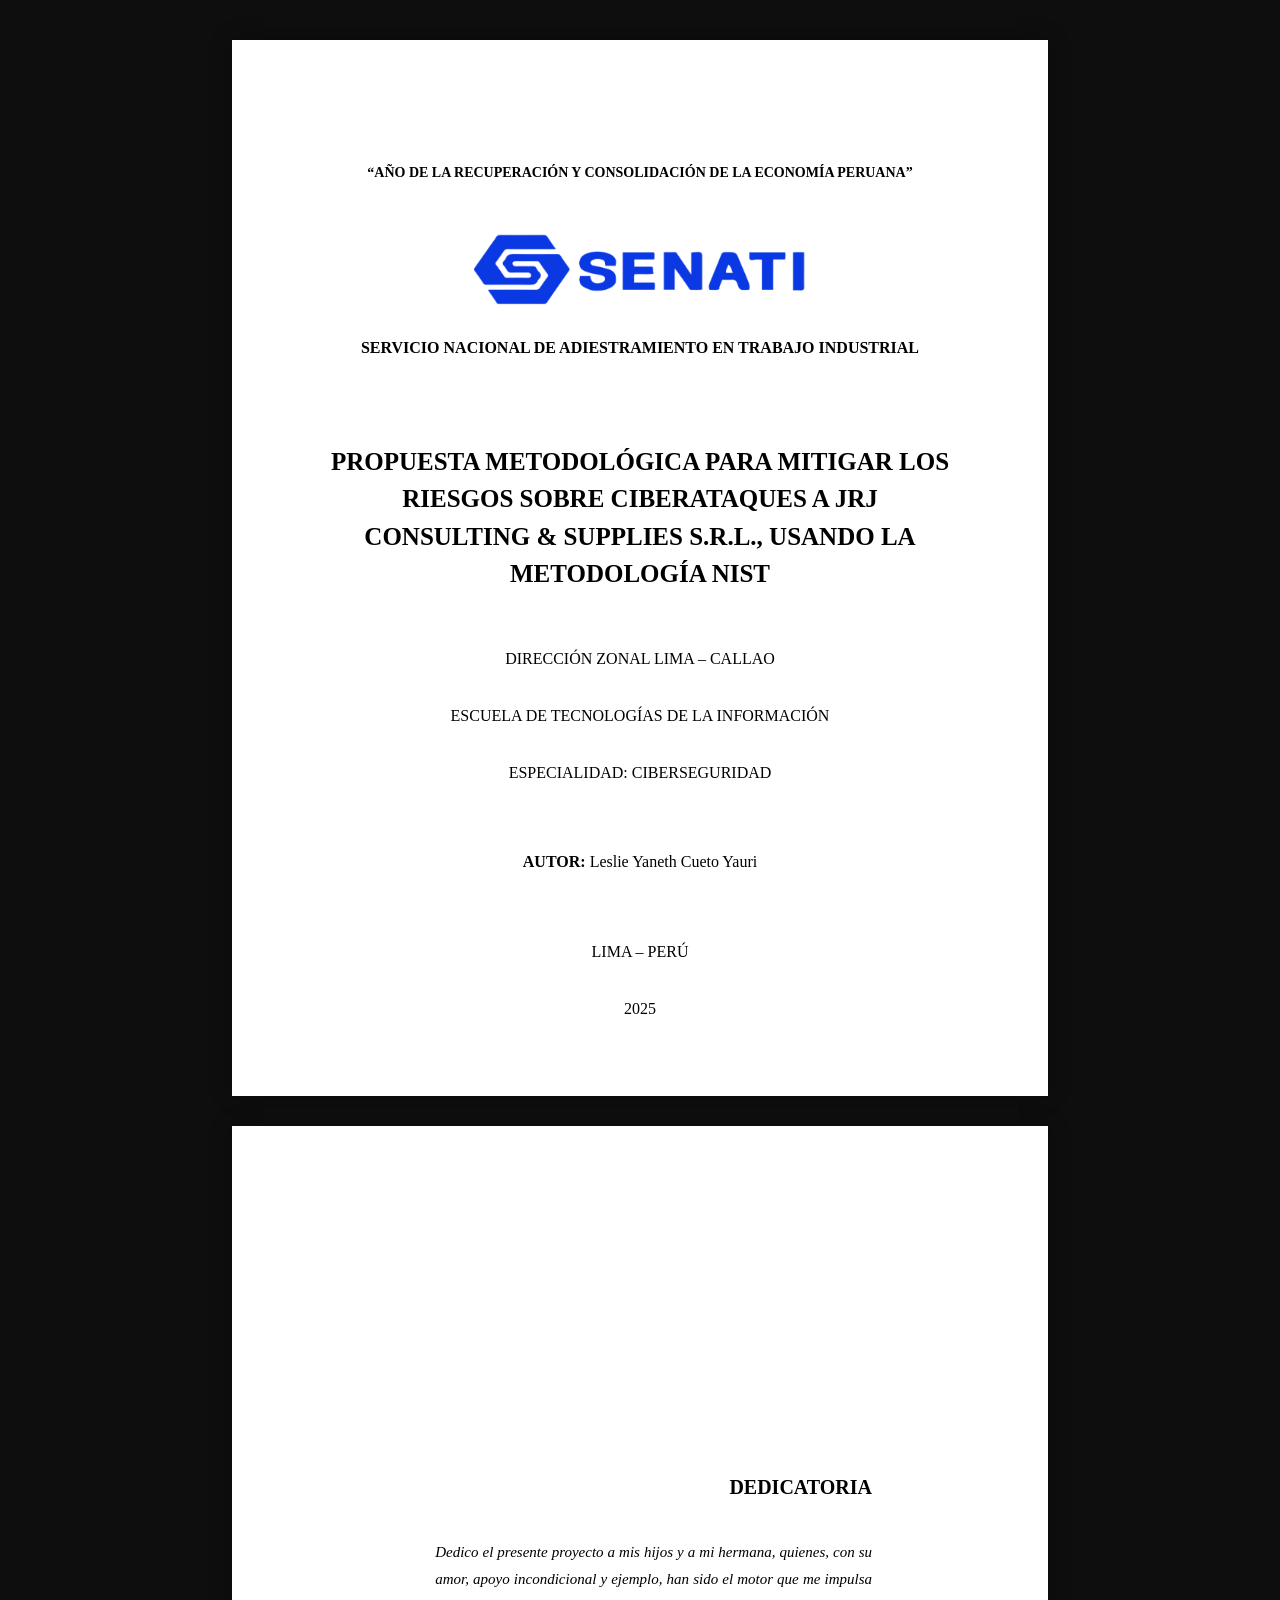
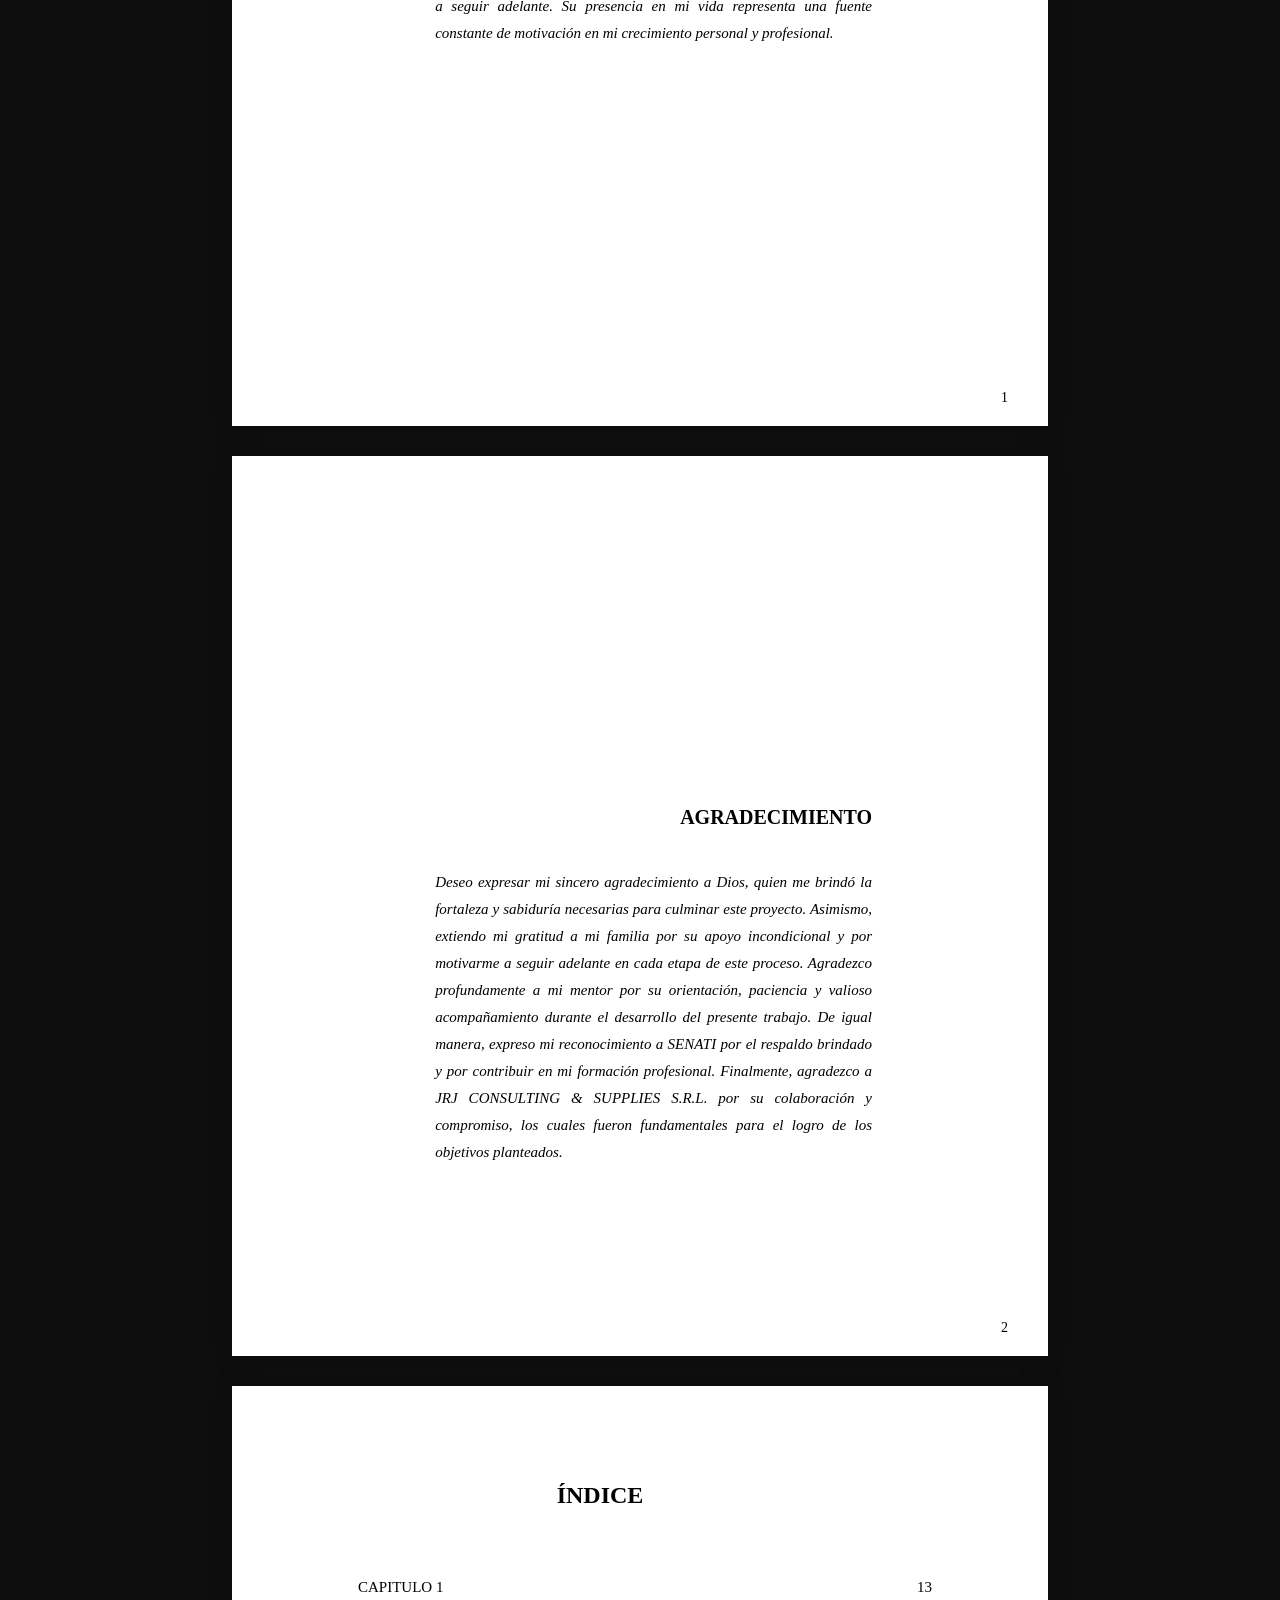
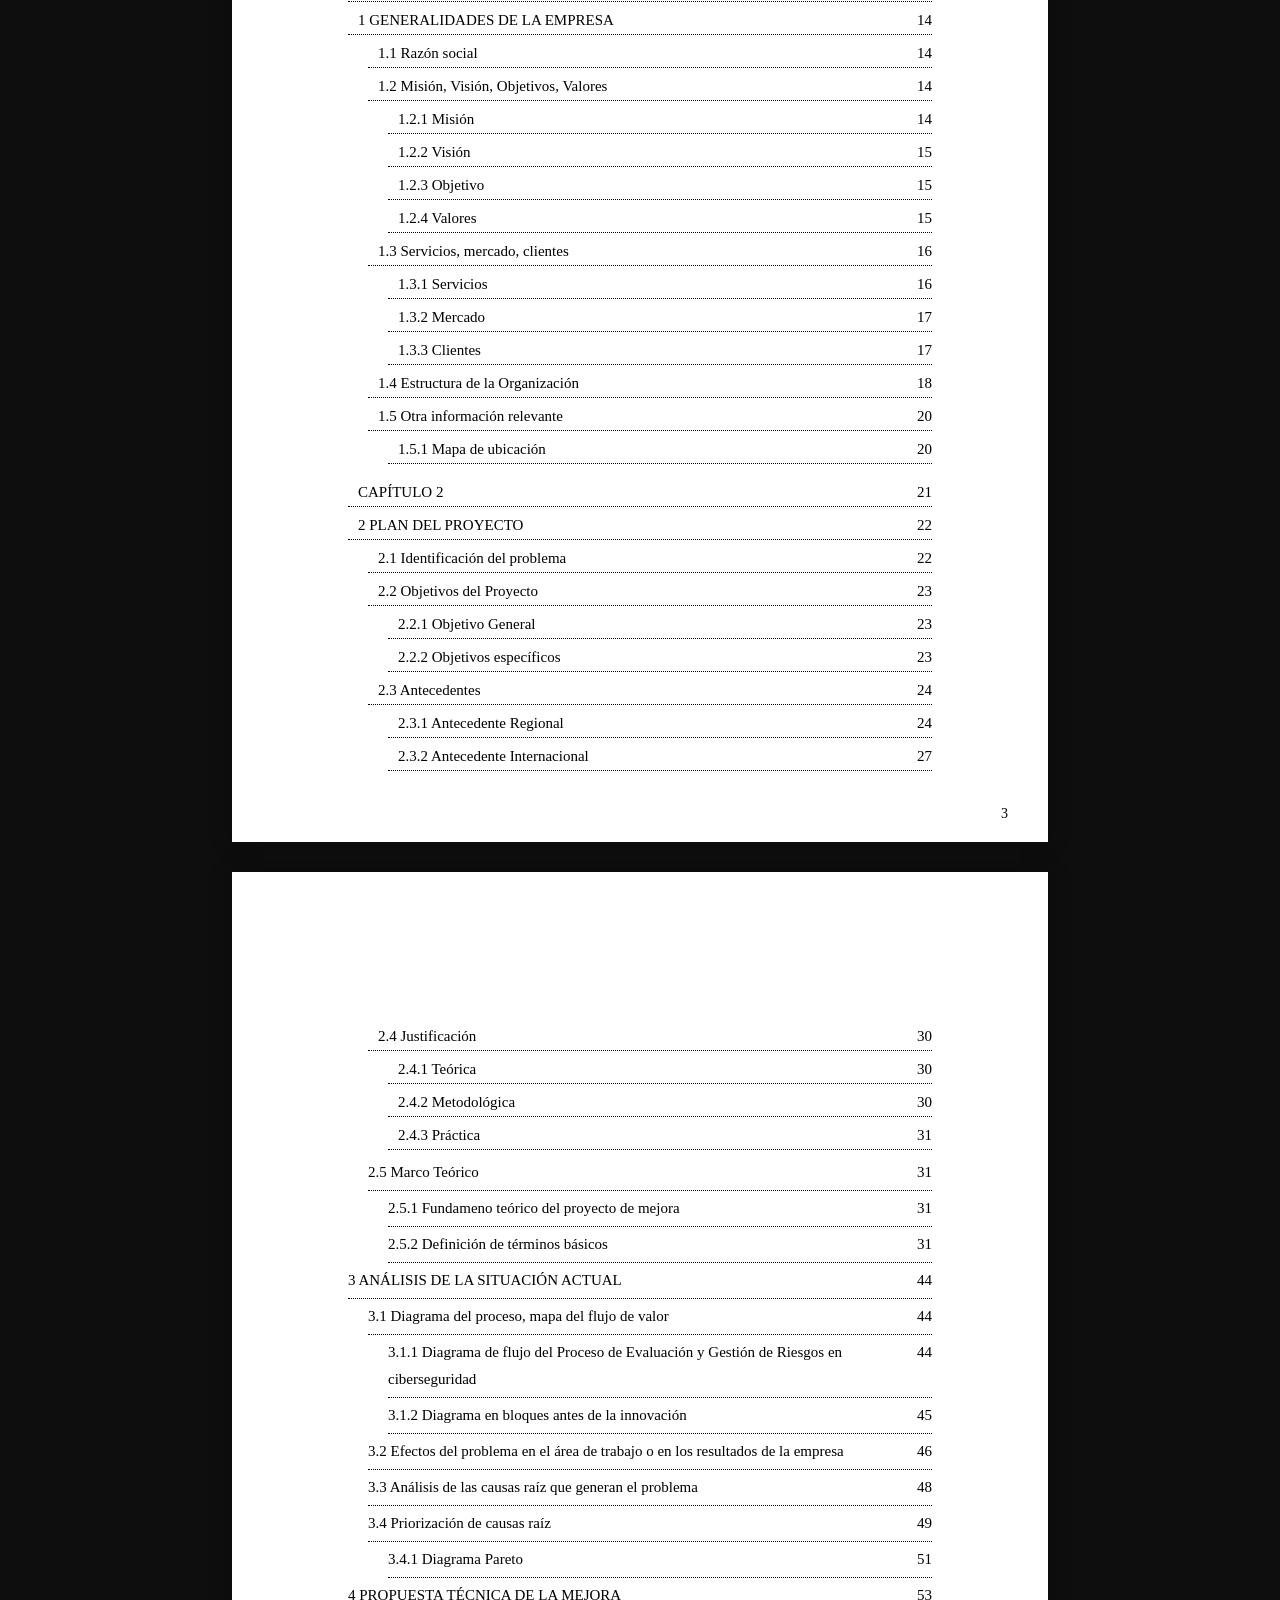
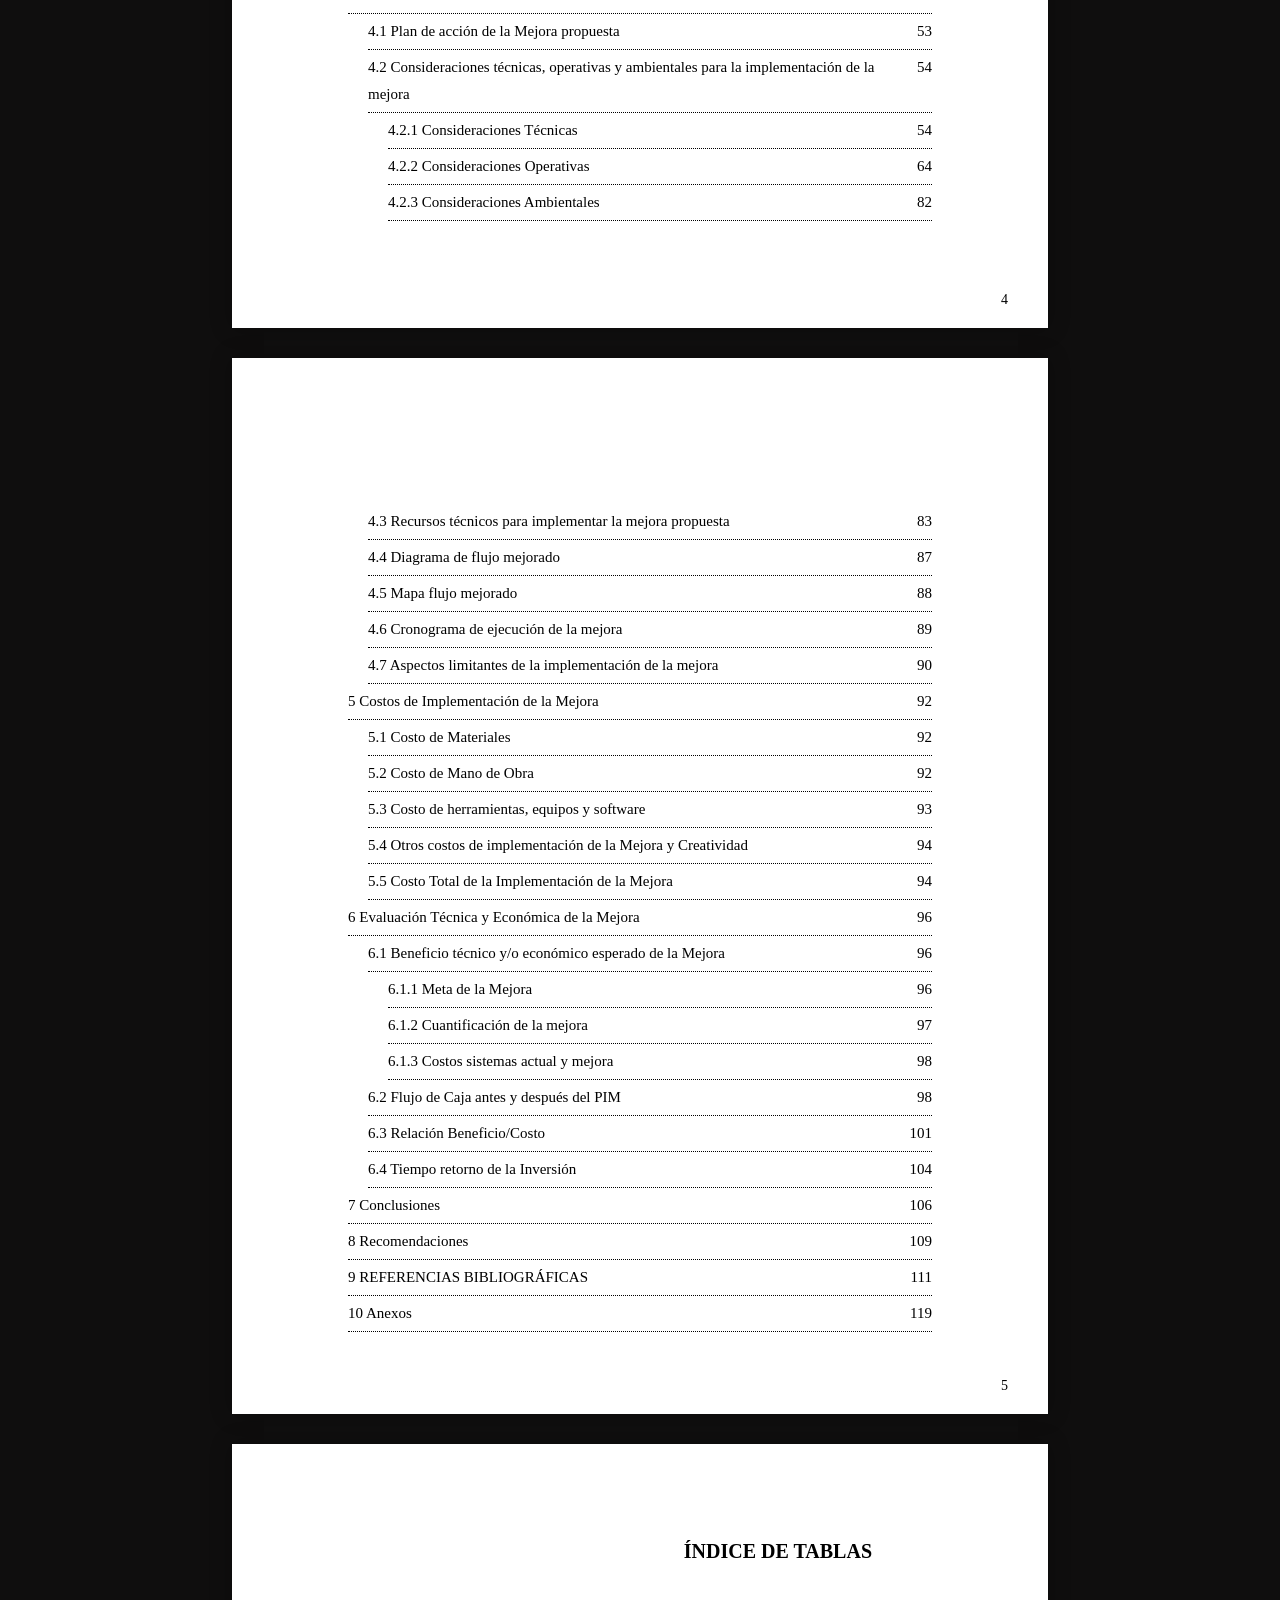
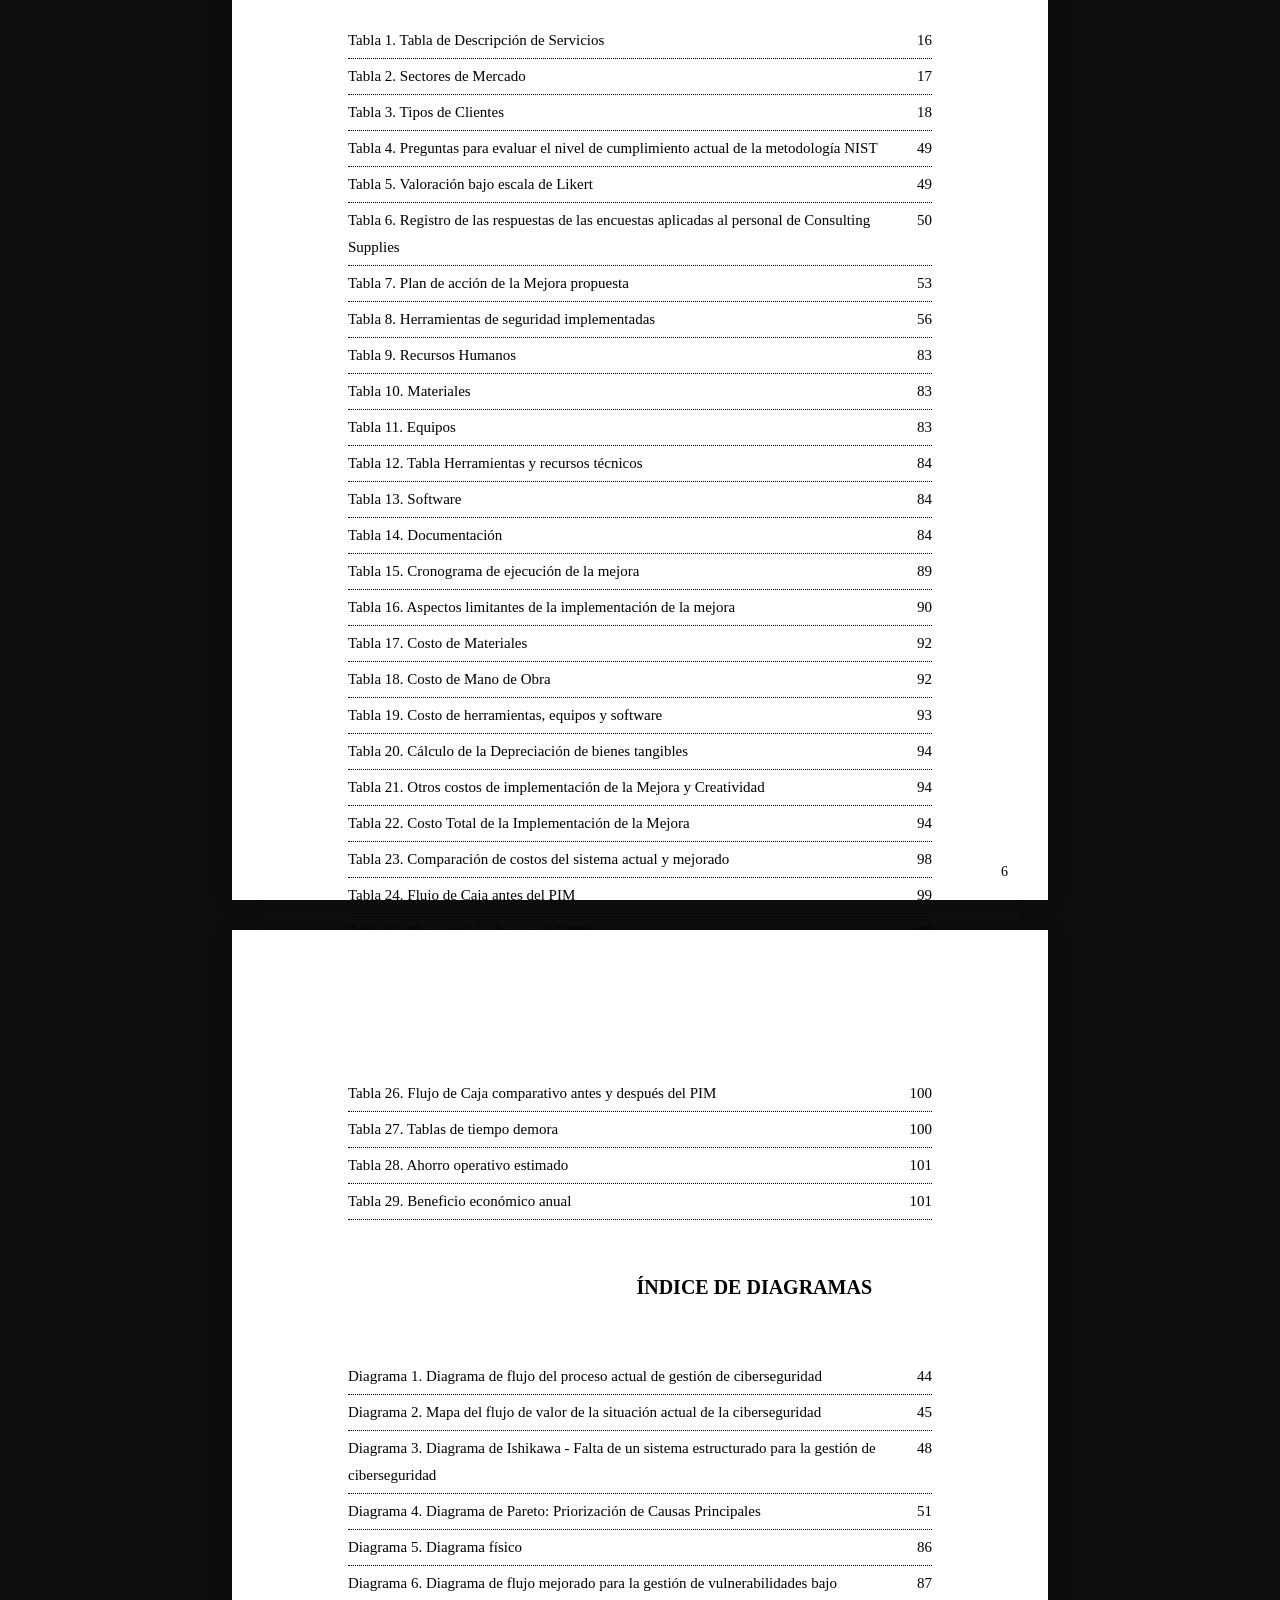
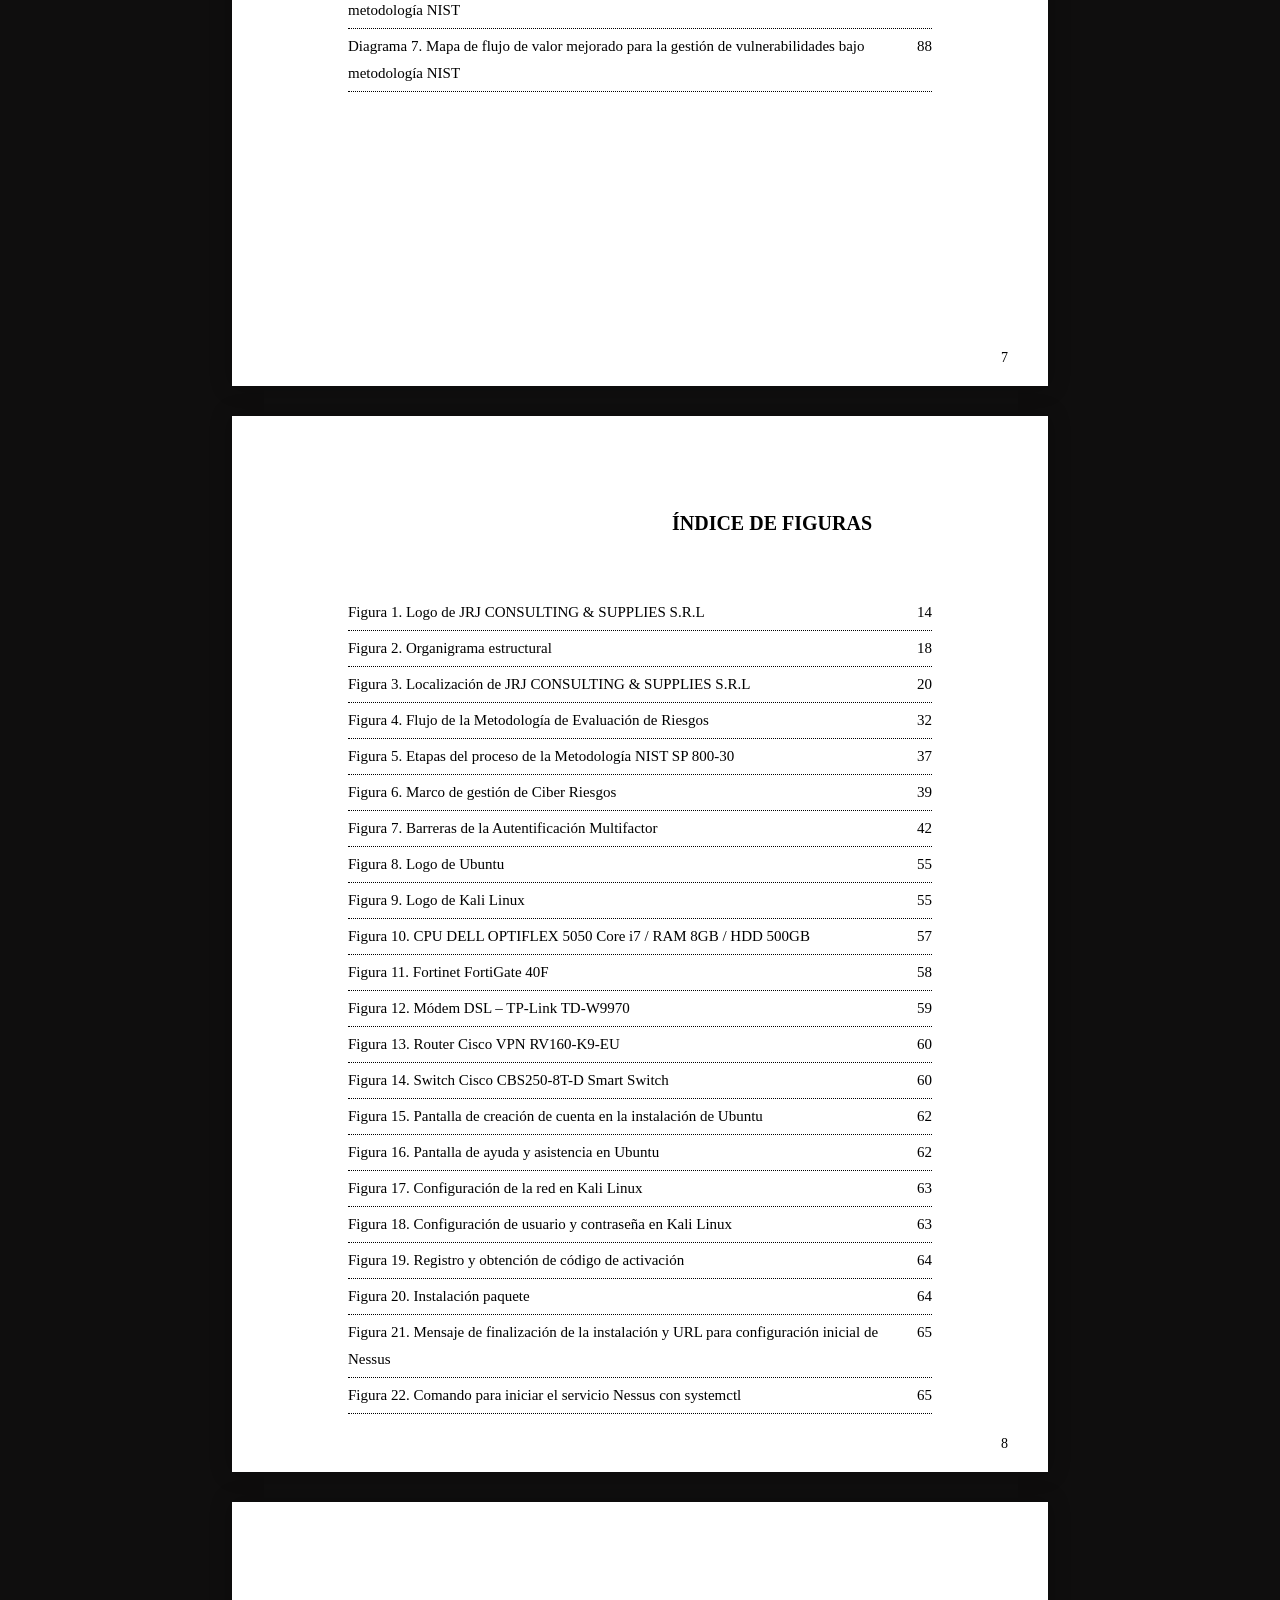
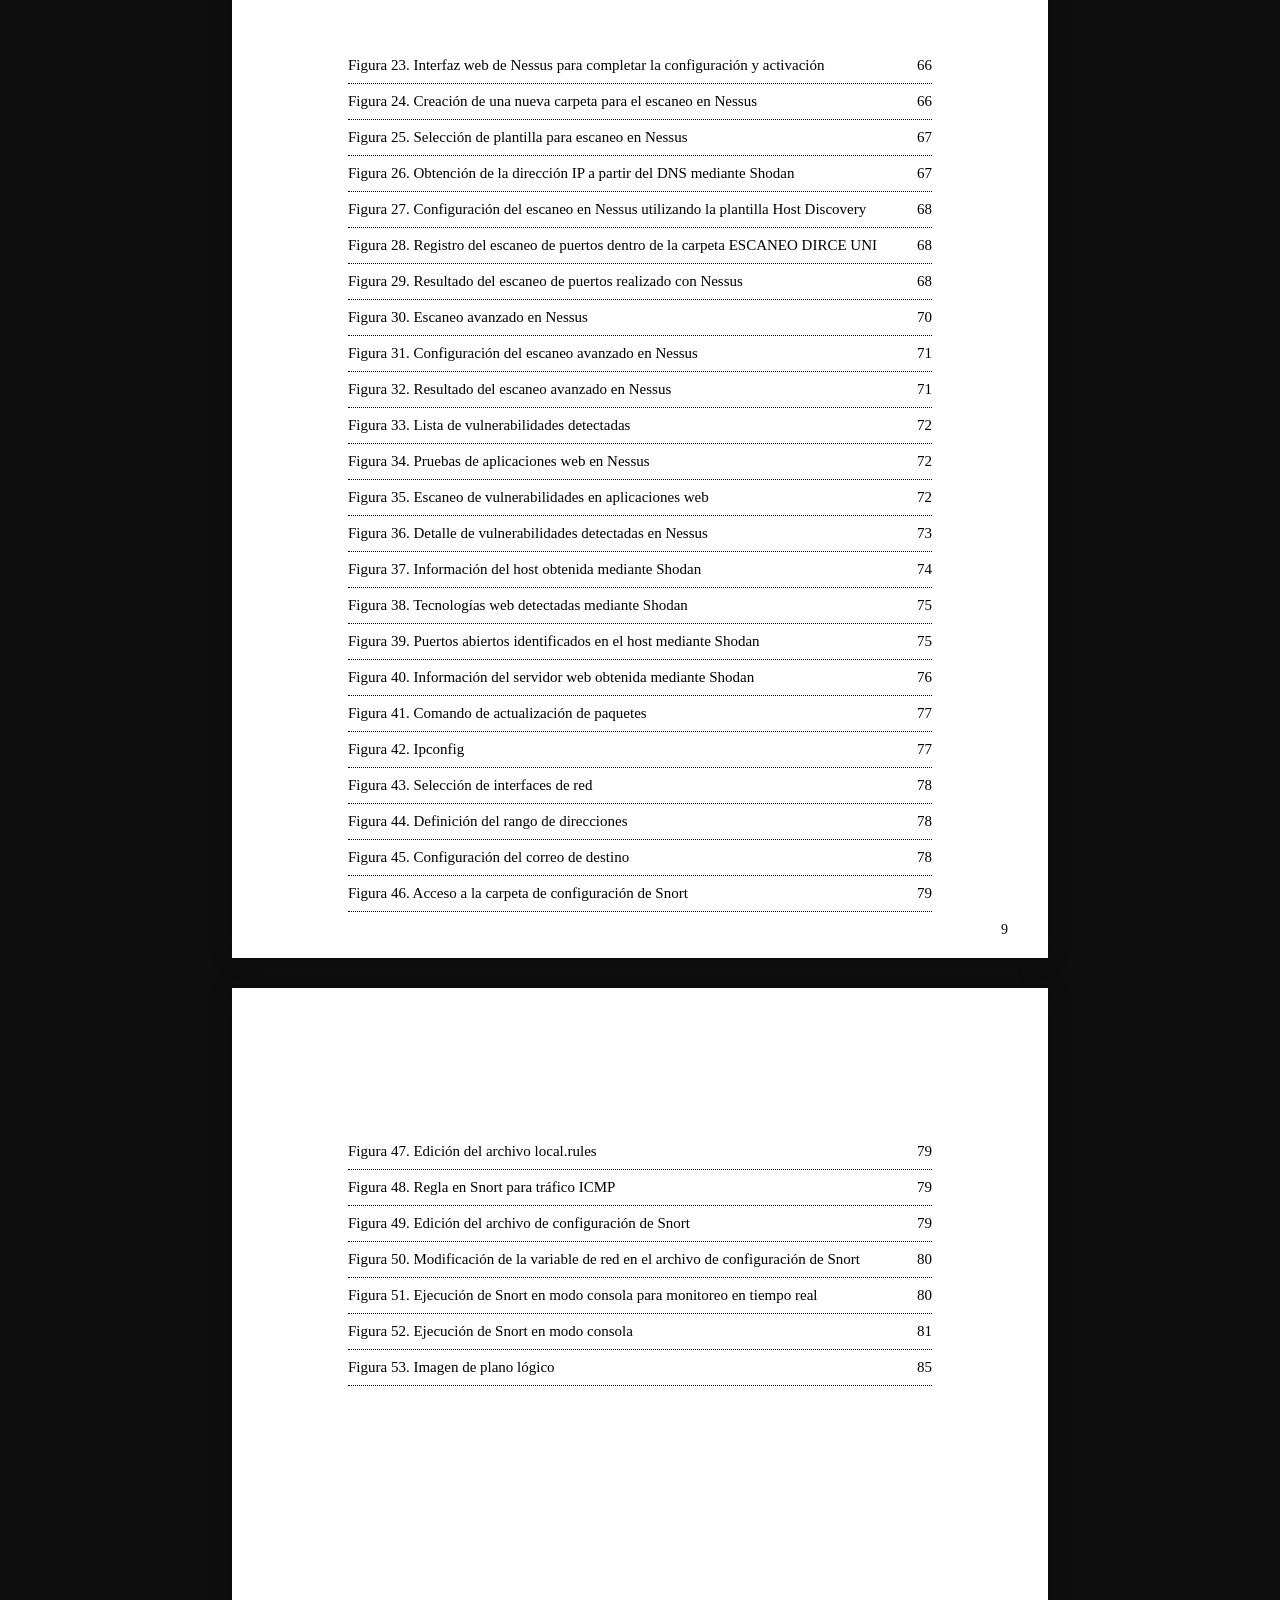
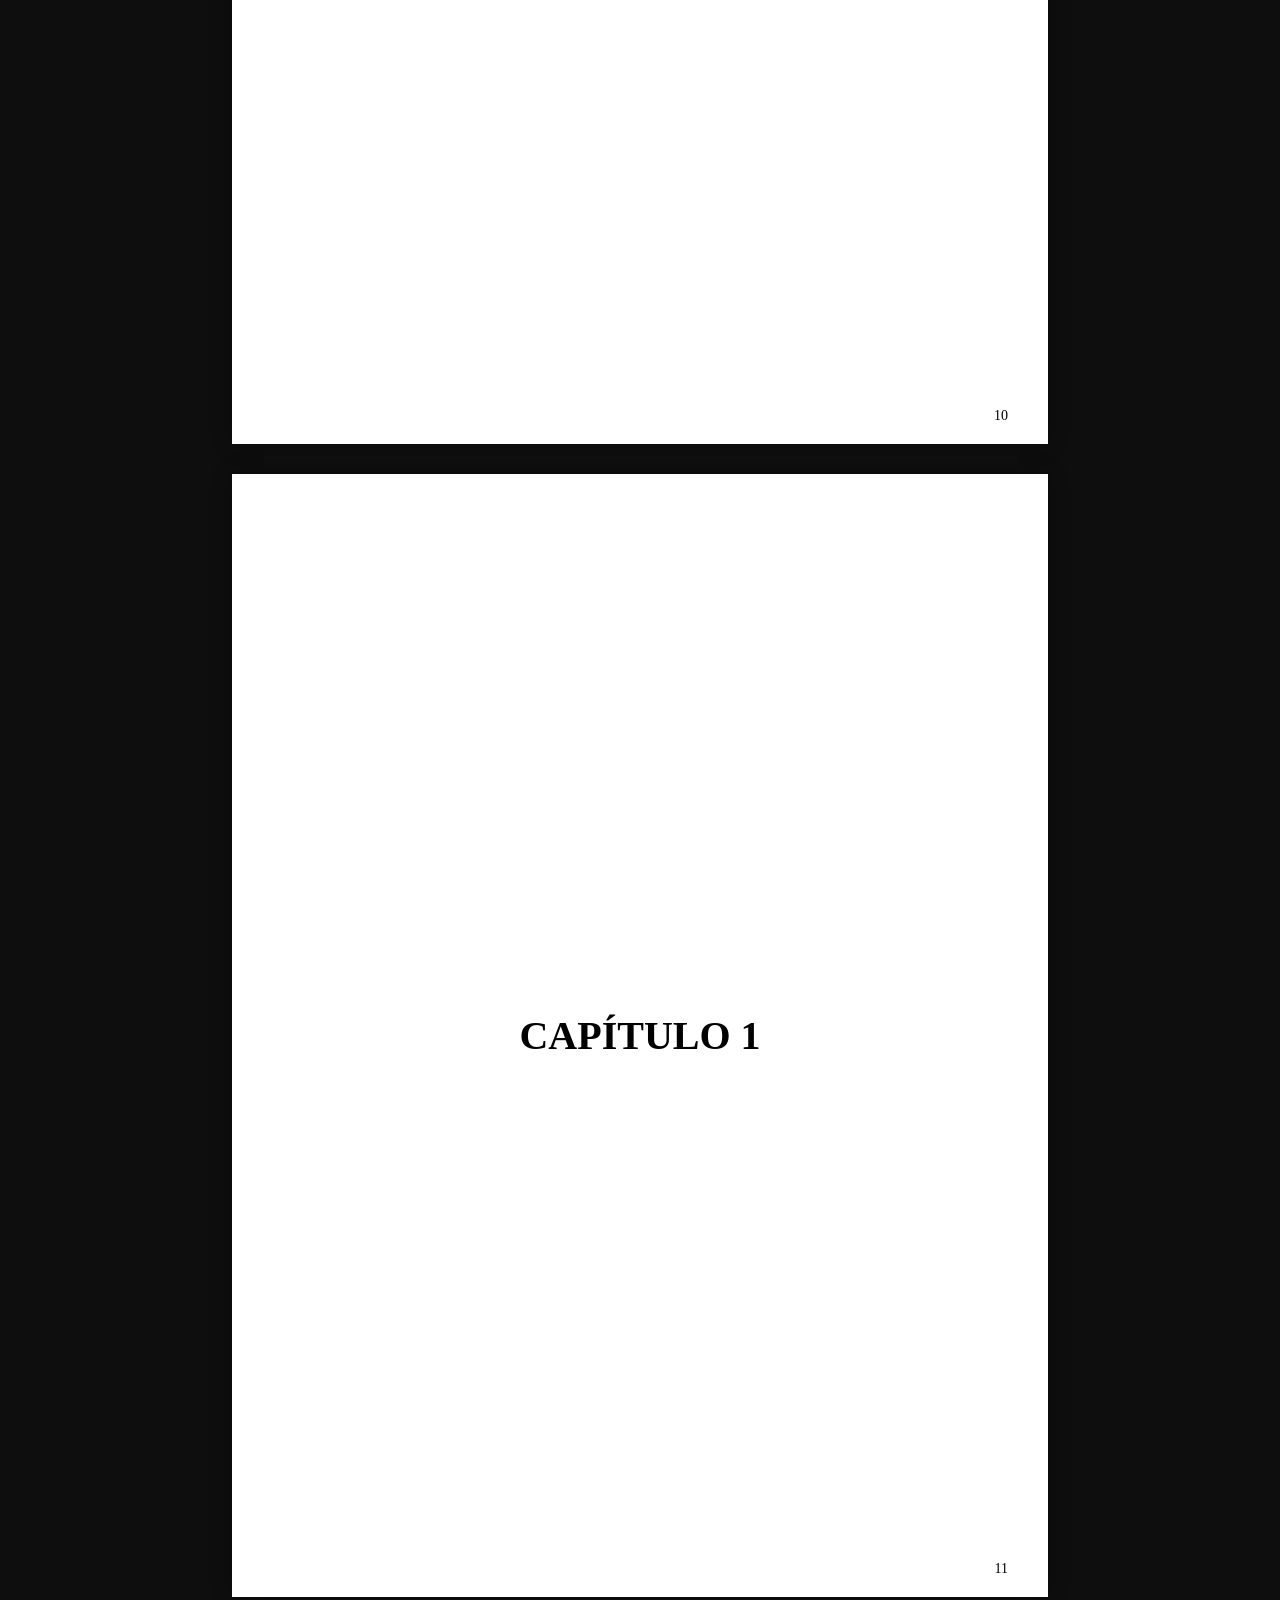
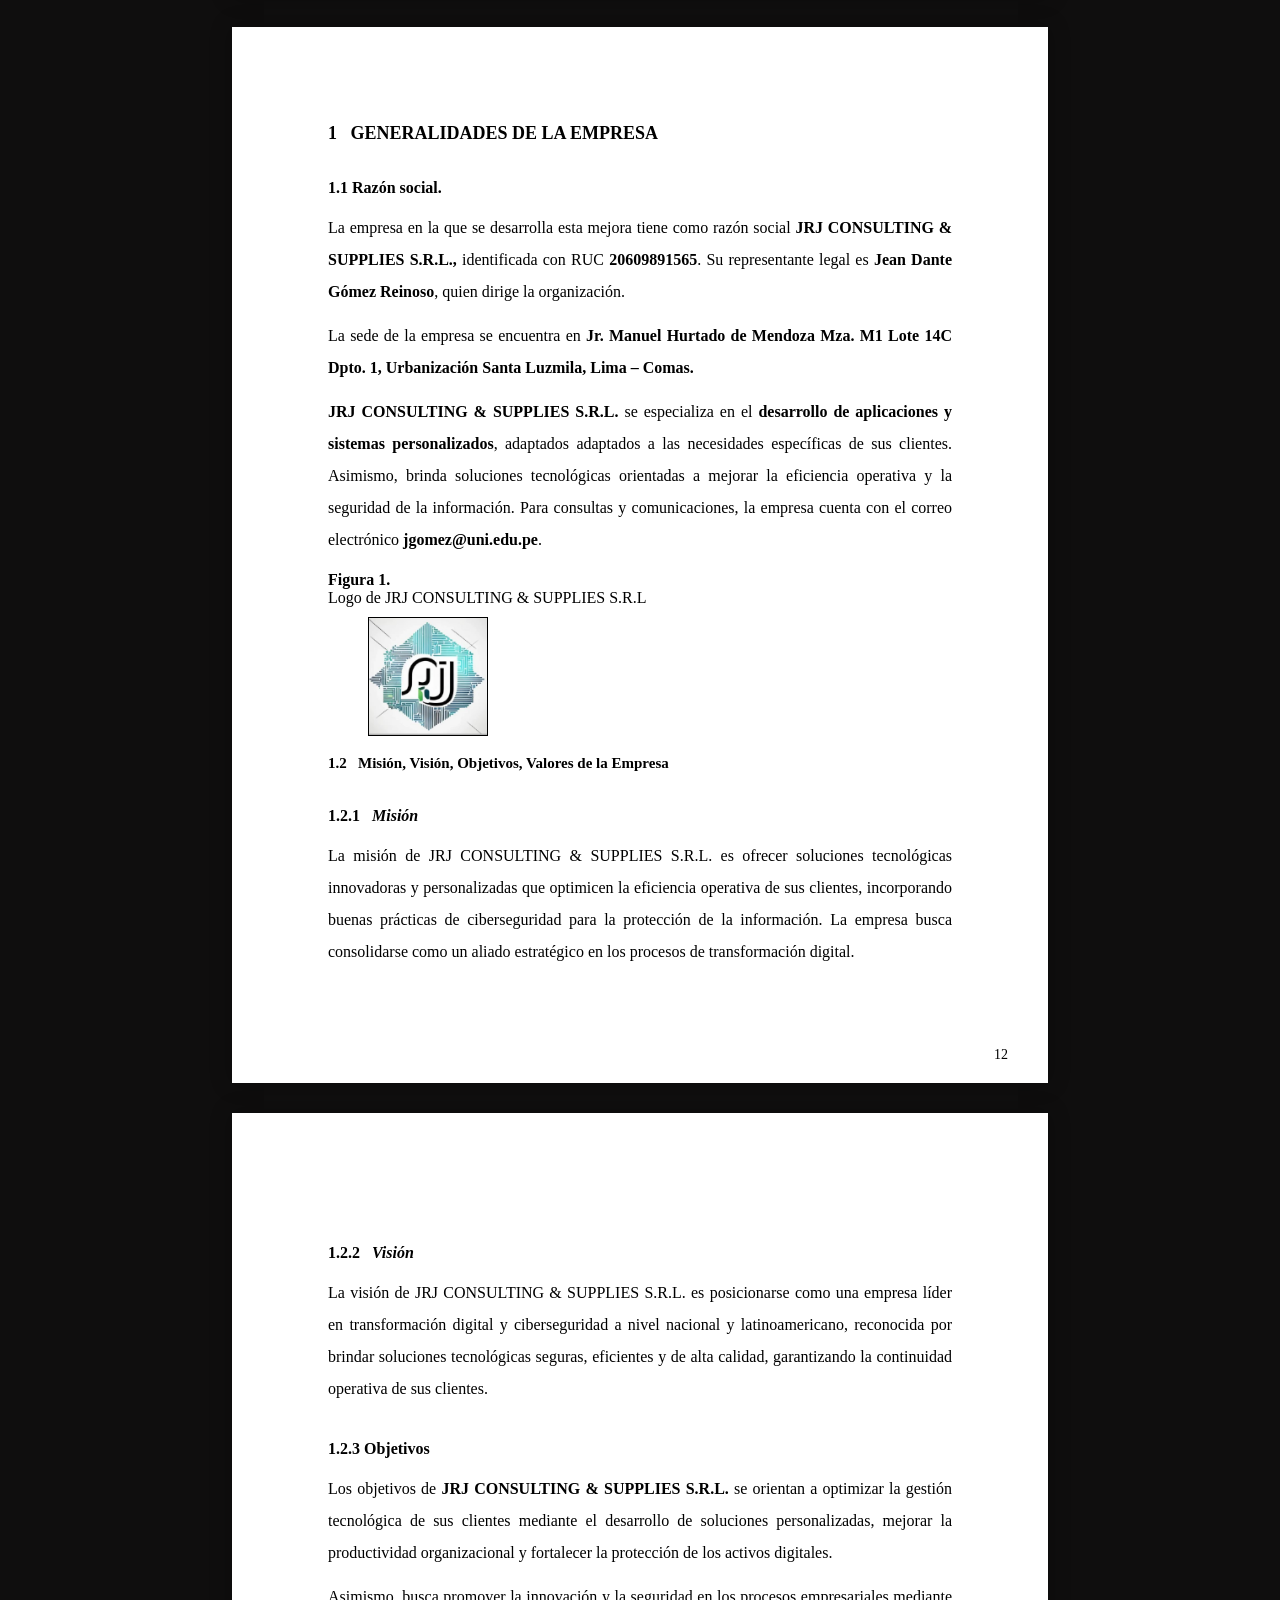
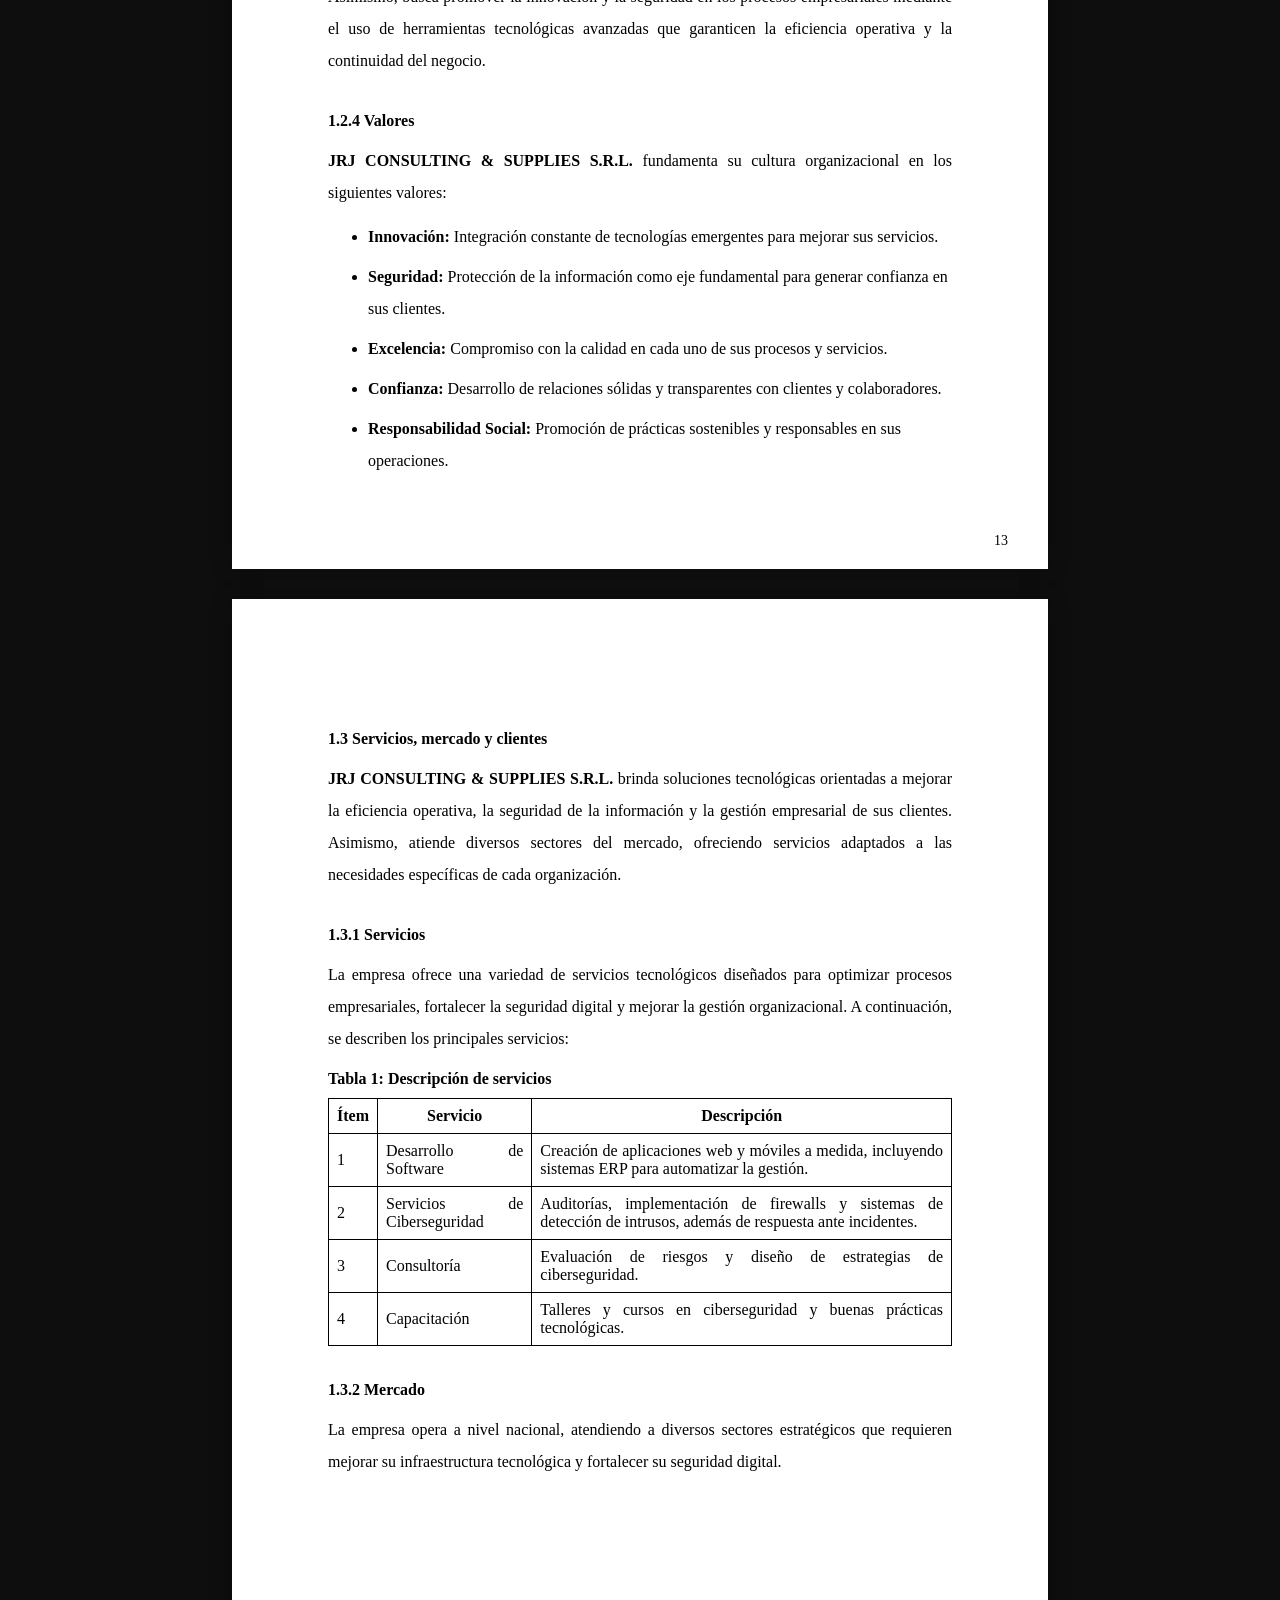
<file: proyecto-tareas.html>
<!DOCTYPE html>
<html lang="es">
<head>
    <meta charset="UTF-8">
    <title>Propuesta Metodológica para Mitigar Riesgos</title>

    <!-- CSS -->
    <link rel="stylesheet" href="estilos.css">
</head>

<body>

   <div class="portada">

    <p class="anio">
        “AÑO DE LA RECUPERACIÓN Y CONSOLIDACIÓN DE LA ECONOMÍA PERUANA”
    </p>

    <!-- 🔻 LOGO SENATI -->
    <img src="images/SENATI.PNG" alt="Logo SENATI" class="logo">

    <h2>SERVICIO NACIONAL DE ADIESTRAMIENTO EN TRABAJO INDUSTRIAL</h2>

    <h1 class="titulo">
        Propuesta Metodológica para Mitigar los Riesgos sobre Ciberataques a JRJ Consulting & Supplies S.R.L., Usando la Metodología NIST
    </h1>

    <p>DIRECCIÓN ZONAL LIMA – CALLAO</p>
    <p>ESCUELA DE TECNOLOGÍAS DE LA INFORMACIÓN</p>
    <p>ESPECIALIDAD: CIBERSEGURIDAD</p>

    <br>

    <p><strong>AUTOR:</strong> Leslie Yaneth Cueto Yauri</p>

    <br>

    <p>LIMA – PERÚ</p>
    <p>2025</p>

</div>
<section class="pagina dedicatoria">
    <h2 class="titulo-pagina">DEDICATORIA</h2>

    <p class="texto">
        

Dedico el presente proyecto a mis hijos y a mi hermana, quienes, con su amor, apoyo incondicional y ejemplo, han sido el motor que me impulsa a seguir adelante. Su presencia en mi vida representa una fuente constante de motivación en mi crecimiento personal y profesional.

    </p>
</section>
<section class="pagina agradecimiento">
    <h2 class="titulo-pagina">AGRADECIMIENTO</h2>

    <p class="texto">
       

Deseo expresar mi sincero agradecimiento a Dios, quien me brindó la fortaleza y sabiduría necesarias para culminar este proyecto. Asimismo, extiendo mi gratitud a mi familia por su apoyo incondicional y por motivarme a seguir adelante en cada etapa de este proceso.

Agradezco profundamente a mi mentor por su orientación, paciencia y valioso acompañamiento durante el desarrollo del presente trabajo.

De igual manera, expreso mi reconocimiento a SENATI por el respaldo brindado y por contribuir en mi formación profesional.

Finalmente, agradezco a JRJ CONSULTING & SUPPLIES S.R.L. por su colaboración y compromiso, los cuales fueron fundamentales para el logro de los objetivos planteados.

    </p>

</section>
<section class="pagina">
    <h2 class="titulo-pagina indice-titulo">ÍNDICE</h2>

    <div class="indice">

        <!-- CAPÍTULO 1 -->
      <div class="fila">
    <span><a href="#capitulo1">CAPITULO 1</a></span>
    <span>13</span>
</div>

        <div class="fila informe">
            <span>1 GENERALIDADES DE LA EMPRESA</span>
            <span>14</span>
        </div>

        <div class="fila sub ">
            <span>1.1 Razón social</span>
            <span>14</span>
        </div>

        <div class="fila sub ">
            <span>1.2 Misión, Visión, Objetivos, Valores</span>
            <span>14</span>
        </div>

        <div class="fila sub2 ">
            <span>1.2.1 Misión</span>
            <span>14</span>
        </div>

        <div class="fila sub2 ">
            <span>1.2.2 Visión</span>
            <span>15</span>
        </div>

        <div class="fila sub2 ">
            <span>1.2.3 Objetivo</span>
            <span>15</span>
        </div>

        <div class="fila sub2 ">
            <span>1.2.4 Valores</span>
            <span>15</span>
        </div>

        <div class="fila sub ">
            <span>1.3 Servicios, mercado, clientes</span>
            <span>16</span>
        </div>

        <div class="fila sub2 ">
            <span>1.3.1 Servicios</span>
            <span>16</span>
        </div>

        <div class="fila sub2">
            <span>1.3.2 Mercado</span>
            <span>17</span>
        </div>

        <div class="fila sub2 ">
            <span>1.3.3 Clientes</span>
            <span>17</span>
        </div>

        <div class="fila sub ">
            <span>1.4 Estructura de la Organización</span>
            <span>18</span>
        </div>

        <div class="fila sub ">
            <span>1.5 Otra información relevante</span>
            <span>20</span>
        </div>

        <div class="fila sub2 ">
            <span>1.5.1 Mapa de ubicación</span>
            <span>20</span>
        </div>

        <!-- CAPÍTULO 2 -->
        <div class="fila espacio">
            <span>CAPÍTULO 2</span>
            <span>21</span>
        </div>

        <div class="fila">
            <span>2 PLAN DEL PROYECTO</span>
            <span>22</span>
        </div>

        <div class="fila sub">
            <span>2.1 Identificación del problema</span>
            <span>22</span>
        </div>

        <div class="fila sub">
            <span>2.2 Objetivos del Proyecto</span>
            <span>23</span>
        </div>

        <div class="fila sub2">
            <span>2.2.1 Objetivo General</span>
            <span>23</span>
        </div>

        <div class="fila sub2">
            <span>2.2.2 Objetivos específicos</span>
            <span>23</span>
        </div>

        <div class="fila sub">
            <span>2.3 Antecedentes</span>
            <span>24</span>
        </div>

        <div class="fila sub2">
            <span>2.3.1 Antecedente Regional</span>
            <span>24</span>
        </div>

        <div class="fila sub2">
            <span>2.3.2 Antecedente Internacional</span>
            <span>27</span>
        </div>

        
    </div>
</section>
<section class="pagina">
    <div class="indice">
        <div class="fila sub">
            <span>2.4 Justificación</span>
            <span>30</span>
        </div>

        <div class="fila sub2">
            <span>2.4.1 Teórica</span>
            <span>30</span>
        </div>

        <div class="fila sub2">
            <span>2.4.2 Metodológica</span>
            <span>30</span>
        </div>

        <div class="fila sub2">
            <span>2.4.3 Práctica</span>
            <span>31</span>
        </div>

       
    
       <p class="sub">2.5 Marco Teórico <span>31</span>
        <p class="sub2">2.5.1 Fundameno teórico del proyecto de mejora<span>31</span></p>
        <p class="sub2">2.5.2 Definición de términos básicos <span>31</span></p>
        <p>3 ANÁLISIS DE LA SITUACIÓN ACTUAL <span>44</span></p>
        <p class="sub">3.1 Diagrama del proceso, mapa del flujo de valor <span>44</span></p>
        <p class="sub2">3.1.1 Diagrama de flujo del Proceso de Evaluación y Gestión de Riesgos en ciberseguridad <span>44</span></p>
        <p class="sub2">3.1.2 Diagrama en bloques antes de la innovación <span>45</span></p>

        <p class="sub">3.2 Efectos del problema en el área de trabajo o en los resultados de la empresa <span>46</span></p>
        <p class="sub">3.3 Análisis de las causas raíz que generan el problema <span>48</span></p>
        <p class="sub">3.4 Priorización de causas raíz <span>49</span></p>
        <p class="sub2">3.4.1 Diagrama Pareto <span>51</span></p>

        <p>4 PROPUESTA TÉCNICA DE LA MEJORA <span>53</span></p>
        <p class="sub">4.1 Plan de acción de la Mejora propuesta <span>53</span></p>
        <p class="sub">4.2 Consideraciones técnicas, operativas y ambientales para la implementación de la mejora <span>54</span></p>

        <p class="sub2">4.2.1 Consideraciones Técnicas <span>54</span></p>
        <p class="sub2">4.2.2 Consideraciones Operativas <span>64</span></p>
        <p class="sub2">4.2.3 Consideraciones Ambientales <span>82</span></p>

  
    


       

    </div>
</section>
<section class="pagina">
    <div class="indice">
         <p class="sub">4.3 Recursos técnicos para implementar la mejora propuesta <span>83</span></p>
        <p class="sub">4.4 Diagrama de flujo mejorado <span>87</span></p>
        <p class="sub">4.5 Mapa flujo mejorado <span>88</span></p>
        <p class="sub">4.6 Cronograma de ejecución de la mejora <span>89</span></p>
        <p class="sub">4.7 Aspectos limitantes de la implementación de la mejora <span>90</span></p>

        <p>5 Costos de Implementación de la Mejora <span>92</span></p>
        <p class="sub">5.1 Costo de Materiales <span>92</span></p>
        <p class="sub">5.2 Costo de Mano de Obra <span>92</span></p>
          <p class="sub">5.3 Costo de herramientas, equipos y software <span>93</span></p>
        <p class="sub">5.4 Otros costos de implementación de la Mejora y Creatividad <span>94</span></p>
        <p class="sub">5.5 Costo Total de la Implementación de la Mejora <span>94</span></p>
          <p>6 Evaluación Técnica y Económica de la Mejora <span>96</span></p>
        <p class="sub">6.1 Beneficio técnico y/o económico esperado de la Mejora <span>96</span></p>
        <p class="sub2">6.1.1 Meta de la Mejora <span>96</span></p>
        <p class="sub2">6.1.2 Cuantificación de la mejora <span>97</span></p>
        <p class="sub2">6.1.3 Costos sistemas actual y mejora <span>98</span></p>

        <p class="sub">6.2 Flujo de Caja antes y después del PIM <span>98</span></p>
        <p class="sub">6.3 Relación Beneficio/Costo <span>101</span></p>
        <p class="sub">6.4 Tiempo retorno de la Inversión <span>104</span></p>

        <p>7 Conclusiones <span>106</span></p>
        <p>8 Recomendaciones <span>109</span></p>
        <p>9 REFERENCIAS BIBLIOGRÁFICAS <span>111</span></p>
        <p>10 Anexos <span>119</span></p>

    </div>
</section>
<section class="pagina">
    <h2 class="titulo-pagina">ÍNDICE DE TABLAS</h2>

    <div class="indice">

        <p>Tabla 1. Tabla de Descripción de Servicios <span>16</span></p>
        <p>Tabla 2. Sectores de Mercado <span>17</span></p>
        <p>Tabla 3. Tipos de Clientes <span>18</span></p>

        <p>Tabla 4. Preguntas para evaluar el nivel de cumplimiento actual de la metodología NIST <span>49</span></p>
        <p>Tabla 5. Valoración bajo escala de Likert <span>49</span></p>

        <p>Tabla 6. Registro de las respuestas de las encuestas aplicadas al personal de Consulting Supplies <span>50</span></p>

        <p>Tabla 7. Plan de acción de la Mejora propuesta <span>53</span></p>
        <p>Tabla 8. Herramientas de seguridad implementadas <span>56</span></p>

        <p>Tabla 9. Recursos Humanos <span>83</span></p>
        <p>Tabla 10. Materiales <span>83</span></p>
        <p>Tabla 11. Equipos <span>83</span></p>
        <p>Tabla 12. Tabla Herramientas y recursos técnicos <span>84</span></p>
        <p>Tabla 13. Software <span>84</span></p>
        <p>Tabla 14. Documentación <span>84</span></p>

        <p>Tabla 15. Cronograma de ejecución de la mejora <span>89</span></p>
        <p>Tabla 16. Aspectos limitantes de la implementación de la mejora <span>90</span></p>

        <p>Tabla 17. Costo de Materiales <span>92</span></p>
        <p>Tabla 18. Costo de Mano de Obra <span>92</span></p>
        <p>Tabla 19. Costo de herramientas, equipos y software <span>93</span></p>
        <p>Tabla 20. Cálculo de la Depreciación de bienes tangibles <span>94</span></p>
        <p>Tabla 21. Otros costos de implementación de la Mejora y Creatividad <span>94</span></p>
        <p>Tabla 22. Costo Total de la Implementación de la Mejora <span>94</span></p>

        <p>Tabla 23. Comparación de costos del sistema actual y mejorado <span>98</span></p>
        <p>Tabla 24. Flujo de Caja antes del PIM <span>99</span></p>
        <p>Tabla 25. Flujo de Caja después del PIM <span>99</span></p>
      

    </div>
</section>
<section class="pagina">
    <DIV class="indice">
        <p>Tabla 26. Flujo de Caja comparativo antes y después del PIM <span>100</span></p>

        <p>Tabla 27. Tablas de tiempo demora <span>100</span></p>
        <p>Tabla 28. Ahorro operativo estimado <span>101</span></p>
        <p>Tabla 29. Beneficio económico anual <span>101</span></p>
    </DIV>

    <br>
    <br>
    <h2 class="titulo-pagina">ÍNDICE DE DIAGRAMAS</h2>

    <div class="indice">


        <p>Diagrama 1. Diagrama de flujo del proceso actual de gestión de ciberseguridad <span>44</span></p>

        <p>Diagrama 2. Mapa del flujo de valor de la situación actual de la ciberseguridad <span>45</span></p>

        <p>Diagrama 3. Diagrama de Ishikawa - Falta de un sistema estructurado para la gestión de ciberseguridad <span>48</span></p>

        <p>Diagrama 4. Diagrama de Pareto: Priorización de Causas Principales <span>51</span></p>

        <p>Diagrama 5. Diagrama físico <span>86</span></p>

        <p>Diagrama 6. Diagrama de flujo mejorado para la gestión de vulnerabilidades bajo metodología NIST <span>87</span></p>

        <p>Diagrama 7. Mapa de flujo de valor mejorado para la gestión de vulnerabilidades bajo metodología NIST <span>88</span></p>

    </div>
</section>
<section class="pagina">
    <h2 class="titulo-pagina">ÍNDICE DE FIGURAS</h2>

    <div class="indice">

        <p>Figura 1. Logo de JRJ CONSULTING & SUPPLIES S.R.L <span>14</span></p>
        <p>Figura 2. Organigrama estructural <span>18</span></p>
        <p>Figura 3. Localización de JRJ CONSULTING & SUPPLIES S.R.L <span>20</span></p>

        <p>Figura 4. Flujo de la Metodología de Evaluación de Riesgos <span>32</span></p>
        <p>Figura 5. Etapas del proceso de la Metodología NIST SP 800-30 <span>37</span></p>
        <p>Figura 6. Marco de gestión de Ciber Riesgos <span>39</span></p>
        <p>Figura 7. Barreras de la Autentificación Multifactor <span>42</span></p>

        <p>Figura 8. Logo de Ubuntu <span>55</span></p>
        <p>Figura 9. Logo de Kali Linux <span>55</span></p>

        <p>Figura 10. CPU DELL OPTIFLEX 5050 Core i7 / RAM 8GB / HDD 500GB <span>57</span></p>
        <p>Figura 11. Fortinet FortiGate 40F <span>58</span></p>
        <p>Figura 12. Módem DSL – TP-Link TD-W9970 <span>59</span></p>
        <p>Figura 13. Router Cisco VPN RV160-K9-EU <span>60</span></p>
        <p>Figura 14. Switch Cisco CBS250-8T-D Smart Switch <span>60</span></p>

        <p>Figura 15. Pantalla de creación de cuenta en la instalación de Ubuntu <span>62</span></p>
        <p>Figura 16. Pantalla de ayuda y asistencia en Ubuntu <span>62</span></p>
        <p>Figura 17. Configuración de la red en Kali Linux <span>63</span></p>
        <p>Figura 18. Configuración de usuario y contraseña en Kali Linux <span>63</span></p>

        <p>Figura 19. Registro y obtención de código de activación <span>64</span></p>
        <p>Figura 20. Instalación paquete <span>64</span></p>

        <p>Figura 21. Mensaje de finalización de la instalación y URL para configuración inicial de Nessus <span>65</span></p>
        <p>Figura 22. Comando para iniciar el servicio Nessus con systemctl <span>65</span></p>

    </div>
</section>
<section class="pagina">
    <div class="indice">

        <p>Figura 23. Interfaz web de Nessus para completar la configuración y activación <span>66</span></p>
        <p>Figura 24. Creación de una nueva carpeta para el escaneo en Nessus <span>66</span></p>
        <p>Figura 25. Selección de plantilla para escaneo en Nessus <span>67</span></p>
        <p>Figura 26. Obtención de la dirección IP a partir del DNS mediante Shodan <span>67</span></p>
        <p>Figura 27. Configuración del escaneo en Nessus utilizando la plantilla Host Discovery <span>68</span></p>

        <p>Figura 28. Registro del escaneo de puertos dentro de la carpeta ESCANEO DIRCE UNI <span>68</span></p>
        <p>Figura 29. Resultado del escaneo de puertos realizado con Nessus <span>68</span></p>

        <p>Figura 30. Escaneo avanzado en Nessus <span>70</span></p>
        <p>Figura 31. Configuración del escaneo avanzado en Nessus <span>71</span></p>
        <p>Figura 32. Resultado del escaneo avanzado en Nessus <span>71</span></p>

        <p>Figura 33. Lista de vulnerabilidades detectadas <span>72</span></p>
        <p>Figura 34. Pruebas de aplicaciones web en Nessus <span>72</span></p>
        <p>Figura 35. Escaneo de vulnerabilidades en aplicaciones web <span>72</span></p>
        <p>Figura 36. Detalle de vulnerabilidades detectadas en Nessus <span>73</span></p>

        <p>Figura 37. Información del host obtenida mediante Shodan <span>74</span></p>
        <p>Figura 38. Tecnologías web detectadas mediante Shodan <span>75</span></p>
        <p>Figura 39. Puertos abiertos identificados en el host mediante Shodan <span>75</span></p>
        <p>Figura 40. Información del servidor web obtenida mediante Shodan <span>76</span></p>

        <p>Figura 41. Comando de actualización de paquetes <span>77</span></p>
        <p>Figura 42. Ipconfig <span>77</span></p>
        <p>Figura 43. Selección de interfaces de red <span>78</span></p>
        <p>Figura 44. Definición del rango de direcciones <span>78</span></p>
        <p>Figura 45. Configuración del correo de destino <span>78</span></p>
        <p>Figura 46. Acceso a la carpeta de configuración de Snort <span>79</span></p>

    </div>
</section>
<section class="pagina">
    <div class="indice">

        <p>Figura 47. Edición del archivo local.rules <span>79</span></p>
        <p>Figura 48. Regla en Snort para tráfico ICMP <span>79</span></p>
        <p>Figura 49. Edición del archivo de configuración de Snort <span>79</span></p>
        <p>Figura 50. Modificación de la variable de red en el archivo de configuración de Snort <span>80</span></p>

        <p>Figura 51. Ejecución de Snort en modo consola para monitoreo en tiempo real <span>80</span></p>
        <p>Figura 52. Ejecución de Snort en modo consola <span>81</span></p>

        <p>Figura 53. Imagen de plano lógico <span>85</span></p>

    </div>
</section>
<section class="pagina capitulo-solo" id="capitulo1">
    

    <h1>CAPÍTULO 1</h1>

</section>
<section class="pagina">

    <h2 class="titulo-seccion">1&nbsp;&nbsp;&nbsp;GENERALIDADES DE LA EMPRESA</h2>

    <h3 class="subtitulo">1.1 Razón social.</h3>

       <p class="texto">
        La empresa en la que se desarrolla esta mejora tiene como razón social 
        <strong>JRJ CONSULTING & SUPPLIES S.R.L.,</strong> 
identificada con RUC        <strong>20609891565</strong>. Su representante legal es 
        <strong>Jean Dante Gómez Reinoso</strong>, quien dirige la organización.
    </p>

    <p class="texto">
        La sede de la empresa se encuentra en 
        <strong>Jr. Manuel Hurtado de Mendoza Mza. M1 Lote 14C Dpto. 1, Urbanización Santa Luzmila, Lima – Comas.</strong>
    </p>

    <p class="texto">
        <strong>JRJ CONSULTING & SUPPLIES S.R.L.</strong> se especializa en el 
        <strong>desarrollo de aplicaciones y sistemas personalizados</strong>, adaptados adaptados a las necesidades específicas de sus clientes. 
       Asimismo, brinda soluciones tecnológicas orientadas a mejorar la eficiencia operativa y la seguridad de la información.

Para consultas y comunicaciones, la empresa cuenta con el correo electrónico 
        <strong>jgomez@uni.edu.pe</strong>.
    </p>



    <!-- FIGURA -->
    <p class="figura-titulo">Figura 1.</p>
    <p class="figura-descripcion">Logo de JRJ CONSULTING & SUPPLIES S.R.L</p>

    <div class="contenedor-imagen">
        <img src="images/logo.PNG" alt="Logo JRJ">
    </div>

    <h3 class="sub-subtitulo">1.2&nbsp;&nbsp;&nbsp;Misión, Visión, Objetivos, Valores de la Empresa</h3>

    <h4 class="subtitulo">1.2.1&nbsp;&nbsp;&nbsp;<em>Misión</em></h4>

    <p class="texto">
        

La misión de JRJ CONSULTING & SUPPLIES S.R.L. es ofrecer soluciones tecnológicas innovadoras y personalizadas que optimicen la eficiencia operativa de sus clientes, incorporando buenas prácticas de ciberseguridad para la protección de la información. La empresa busca consolidarse como un aliado estratégico en los procesos de transformación digital.
    </p>
  
</section>
<section class="pagina">
         <h4 class="subtitulo">1.2.2&nbsp;&nbsp;&nbsp;<em>Visión</em></h4>

    <p class="texto">
        

La visión de JRJ CONSULTING & SUPPLIES S.R.L. es posicionarse como una empresa líder en transformación digital y ciberseguridad a nivel nacional y latinoamericano, reconocida por brindar soluciones tecnológicas seguras, eficientes y de alta calidad, garantizando la continuidad operativa de sus clientes.
    </p>

    <h3 class="subtitulo">1.2.3 Objetivos</h3>

    <p class="texto">
        Los objetivos de <strong>JRJ CONSULTING & SUPPLIES S.R.L.</strong> se orientan a optimizar la gestión tecnológica de sus clientes mediante el desarrollo de soluciones personalizadas, mejorar la productividad organizacional y fortalecer la protección de los activos digitales.
    </p>

    <p class="texto">
        Asimismo, busca promover la innovación y la seguridad en los procesos empresariales mediante el uso de herramientas tecnológicas avanzadas que garanticen la eficiencia operativa y la continuidad del negocio.
    </p>

    <h3 class="subtitulo">1.2.4 Valores</h3>

    <p class="texto">
        <strong>JRJ CONSULTING & SUPPLIES S.R.L.</strong> fundamenta su cultura organizacional en los siguientes valores:
    </p>

    <ul class="lista-valores">
        <li><strong>Innovación:</strong> Integración constante de tecnologías emergentes para mejorar sus servicios.</li>
        <li><strong>Seguridad:</strong> Protección de la información como eje fundamental para generar confianza en sus clientes.</li>
        <li><strong>Excelencia:</strong> Compromiso con la calidad en cada uno de sus procesos y servicios.</li>
        <li><strong>Confianza:</strong> Desarrollo de relaciones sólidas y transparentes con clientes y colaboradores.</li>
        <li><strong>Responsabilidad Social:</strong> Promoción de prácticas sostenibles y responsables en sus operaciones.</li>
    </ul>
 

</section>
<section class="pagina">

    <h3 class="subtitulo">1.3 Servicios, mercado y clientes</h3>

    <p class="texto">
        <strong>JRJ CONSULTING & SUPPLIES S.R.L.</strong> brinda soluciones tecnológicas orientadas a mejorar la eficiencia operativa, la seguridad de la información y la gestión empresarial de sus clientes. Asimismo, atiende diversos sectores del mercado, ofreciendo servicios adaptados a las necesidades específicas de cada organización.
    </p>
    <!-- SERVICIOS -->
    <h3 class="subtitulo">1.3.1 Servicios</h3>

    <p class="texto">
        La empresa ofrece una variedad de servicios tecnológicos diseñados para optimizar procesos empresariales, fortalecer la seguridad digital y mejorar la gestión organizacional. A continuación, se describen los principales servicios:
    </p>

    <p class="figura-titulo">Tabla 1: Descripción de servicios</p>

    <table class="tabla">
        <tr>
            <th>Ítem</th>
            <th>Servicio</th>
            <th>Descripción</th>
        </tr>
        <tr>
            <td>1</td>
            <td>Desarrollo de Software</td>
            <td>Creación de aplicaciones web y móviles a medida, incluyendo sistemas ERP para automatizar la gestión.</td>
        </tr>
        <tr>
            <td>2</td>
            <td>Servicios de Ciberseguridad</td>
            <td>Auditorías, implementación de firewalls y sistemas de detección de intrusos, además de respuesta ante incidentes.</td>
        </tr>
        <tr>
            <td>3</td>
            <td>Consultoría</td>
            <td>Evaluación de riesgos y diseño de estrategias de ciberseguridad.</td>
        </tr>
        <tr>
            <td>4</td>
            <td>Capacitación</td>
            <td>Talleres y cursos en ciberseguridad y buenas prácticas tecnológicas.</td>
        </tr>
    </table>

    <!-- MERCADO -->
    <h3 class="subtitulo">1.3.2 Mercado</h3>

    <p class="texto">
        La empresa opera a nivel nacional, atendiendo a diversos sectores estratégicos que requieren mejorar su infraestructura tecnológica y fortalecer su seguridad digital.
    </p>

   

   

    

</section>
<section class="pagina">
     <p class="figura-titulo">Tabla 2: Sectores de mercado</p>

    <table class="tabla">
        <tr>
            <th>Ítem</th>
            <th>Sector</th>
            <th>Descripción</th>
        </tr> 
        <tr>
            <td>1</td>
            <td>Segmento Empresarial</td>
            <td>Pequeñas y medianas empresas que buscan optimizar su infraestructura tecnológica.</td>
        </tr>
        <tr>
            <td>2</td>
            <td>Sector Público</td>
            <td>Entidades gubernamentales que requieren soluciones seguras.</td>
        </tr>
        <tr>
            <td>3</td>
            <td>Sector Financiero</td>
            <td>Instituciones con altos niveles de seguridad en información.</td>          
        </tr>
        <tr>
            <td>4</td>
            <td>Sector Salud</td>
            <td>Organizaciones que gestionan datos personales sensibles.</td>
        </tr>
    </table>
     <!-- CLIENTES -->
    <h3 class="subtitulo">1.3.3 Clientes</h3>

    <p class="texto">
        <strong>JRJ CONSULTING & SUPPLIES S.R.L.</strong> atiende a diversos tipos de clientes que buscan soluciones tecnológicas innovadoras para mejorar su operatividad y garantizar la seguridad de su información.
    </p>

    <p class="figura-titulo">Tabla 3: Tipos de clientes</p>
    <table class="tabla">
        <tr>
            <th>Ítem</th>
            <th>Cliente</th>
            <th>Descripción</th>
        </tr>
        <tr>
            <td>1</td>
            <td>Empresas de Tecnología</td>
            <td>Buscan mejorar su oferta con soluciones personalizadas.</td>
        </tr>
        <tr>
            <td>2</td>
            <td>Compañías de Servicios</td>
            <td>Requieren sistemas de gestión para optimizar operaciones.</td>
        </tr>
        <tr>
            <td>3</td>
            <td>Instituciones Educativas</td>
            <td>Necesitan software académico y capacitación en ciberseguridad.</td>
        </tr>
        <tr>
            <td>4</td>
            <td>Gobierno</td>
            <td>Requiere cumplimiento normativo y protección de información.</td>
        </tr>
    </table>
   

    
</section>
<section class="pagina">
     <h3 class="subtitulo">1.4 Estructura de la Organización</h3>
     <p class="figura-titulo">Figura 2</p>
    <p class="figura-descripcion">Organigrama estructural</p>
      <div class="organigrama">
       
        <img src="images/organigrama.PNG" alt="Organigrama JRJ">
    </div>
     
     <h3 class="subtitulo">
        1.5 Otra información relevante de la empresa donde se desarrolla el proyecto
    </h3>

    <h4 class="sub-subtitulo">
        1.5.1 Mapa de ubicación de la empresa
    </h4>

    <p class="texto">
         A continuación, se presenta el mapa de ubicación de 
    <strong>JRJ CONSULTING & SUPPLIES S.R.L.</strong>, 
    ubicada en JR. Manuel Hurtado de Mendoza Mza. M1 Lote 14C Dpto. 1 Urb. Santa Luzmila.
    </p>

    
    <!-- FIGURA -->
    <p class="figura-titulo">Figura 3.</p>

    <p class="figura-descripcion">
        Localización de JRJ CONSULTING & SUPPLIES S.R.L.
    </p>

    <div class="organigrama">
        <img src="images/mapa.PNG" alt="Mapa de ubicación">
    </div>
</section>
<section class="pagina capitulo-solo" id="capitulo2">
    

    <h1>CAPÍTULO 2</h1>

</section>  
<section class="pagina">

    <h2 class="titulo-seccion">
        2. PLAN DEL PROYECTO DE INNOVACIÓN Y/O MEJORA
    </h2>

    <h3 class="subtitulo">
        2.1 Identificación del problema técnico en la empresa
    </h3>

   <p class="texto">
    JRJ Consulting & Supplies S.R.L. enfrenta diversas dificultades técnicas que afectan la seguridad, eficiencia y continuidad operativa de sus servicios. Uno de los principales problemas es la falta de un enfoque estructurado en la evaluación de riesgos y la asignación de roles en ciberseguridad, lo que genera vulnerabilidades críticas en sus sistemas.
</p>

<p class="texto">
    La empresa no cuenta con una metodología clara para la identificación y mitigación de amenazas, lo que incrementa la posibilidad de sufrir ciberataques y filtraciones de datos.
</p>

<p class="texto">
    Otro problema relevante es la falta de controles de seguridad actualizados. La infraestructura tecnológica se encuentra desactualizada y carece de mecanismos efectivos para la detección y prevención de intrusos.
</p>

<p class="texto">
    La ausencia de herramientas avanzadas para el monitoreo de la seguridad, como sistemas de detección de intrusos (IDS) o análisis de vulnerabilidades, limita la capacidad de respuesta ante incidentes de seguridad, exponiendo a la empresa a riesgos operativos significativos.
</p>

<p class="texto">
    Además, la asignación de responsabilidades en la gestión de seguridad es deficiente. No existen protocolos claros que definan las funciones del personal en caso de incidentes, lo que provoca respuestas tardías y descoordinadas ante posibles amenazas.
</p>

<p class="texto">
    La falta de capacitación en ciberseguridad para los empleados también es un factor crítico, ya que incrementa la probabilidad de errores humanos que comprometan la seguridad de la información y la infraestructura tecnológica.
</p>
<p class="texto">
    Por otro lado, la empresa enfrenta limitaciones tecnológicas que afectan la automatización de procesos de seguridad. La falta de integración de herramientas especializadas en ciberseguridad dificulta la implementación de medidas preventivas efectivas y reduce la capacidad de la empresa para adaptarse a nuevas amenazas digitales.
</p>




</section>
<section class="pagina">
    <p class="texto">
    Estos problemas generan un impacto negativo en la organización, aumentando el riesgo de interrupciones en los servicios, provocando costos adicionales para la recuperación de incidentes y exponiendo a la empresa a posibles sanciones por incumplimiento de normativas de seguridad.
</p>
    <p class="texto">
    Para abordar estas deficiencias, es fundamental adoptar una estrategia integral basada en estándares reconocidos, como la metodología NIST SP 800-30, que permita fortalecer la ciberseguridad, mejorar la gestión de riesgos y minimizar las amenazas asociadas a su infraestructura tecnológica.
</p>

    <p class="texto">
        ciberseguridad dificulta la implementación de medidas preventivas efectivas y reduce la capacidad de la empresa para adaptarse a nuevas amenazas digitales.
    </p>

    <p class="texto">
        Estos problemas generan un impacto negativo en la organización, aumentando el riesgo de interrupciones en los servicios, provocando costos adicionales para la recuperación de incidentes y exponiendo a la empresa a posibles sanciones por incumplimiento de normativas de seguridad.
    </p>

    <p class="texto">
        Para abordar estas deficiencias, es fundamental adoptar una estrategia integral basada en estándares reconocidos, como la metodología NIST SP 800-30, que permita fortalecer la ciberseguridad, mejorar la gestión de riesgos y minimizar las amenazas asociadas a su infraestructura tecnológica.
    </p>

    <h3 class="subtitulo">
        2.2 Objetivos del Proyecto de Innovación Mejora
    </h3>

    <h4 class="sub-subtitulo">
        2.2.1 Objetivo General
    </h4>

    <p class="texto">
        Implementar la metodología NIST SP 800-30 en JRJ Consulting & Supplies S.R.L. para mejorar la gestión de riesgos de ciberseguridad, identificando vulnerabilidades y aplicando medidas correctivas que optimicen la seguridad y la productividad de la empresa.
    </p>

    <h4 class="sub-subtitulo">
        2.2.2 Objetivos específicos
    </h4>

    <ul class="lista-valores">
        <li>Actualizar y fortalecer el software de seguridad para mitigar vulnerabilidades.</li>

        <li>Implementar auditorías periódicas para evaluar y mejorar la seguridad informática.</li>


      
    </ul>

</section>

<section class="pagina">
    <ul class="lista-valores">
                <li>Asegurar la disponibilidad de personal técnico capacitado en ciberseguridad.</li>

      <li>Adoptar herramientas automatizadas para el análisis de tráfico y gestión de riesgos.</li>

        <li>Establecer evaluaciones regulares de riesgos para la protección de activos críticos.</li>

        <li>Mejorar el control de calidad en la energía eléctrica para evitar interrupciones en los sistemas.</li>

        <li>Optimizar las condiciones ambientales en las salas de servidores para evitar fallos.</li>
</ul>

    <h3 class="subtitulo">
        2.3 Antecedentes del Proyecto de Mejora
    </h3>

    <p class="texto">
        El presente proyecto se fundamenta en estudios realizados a nivel internacional, nacional y regional, que abordan problemáticas similares relacionadas con la gestión de riesgos en ciberseguridad.
    </p>

    <p class="texto">
        Estos antecedentes proporcionan un marco teórico y práctico que respalda la implementación de la metodología NIST SP 800-30 en JRJ Consulting & Supplies S.R.L.
    </p>

    <h4 class="sub-subtitulo">
    2.3.1&nbsp;&nbsp;&nbsp;<em>Antecedente Regional</em>
</h4>

<p class="texto">
    En Perú, <strong>Aguirre Segura, C. V. (2023)</strong>, en su investigación 
    <em>Diagnóstico Integral de Ciberseguridad, basado en estándares internacionales de seguridad de NIST CSF, para el Programa Nacional de Inversiones en Salud</em> 
    [Universidad Nacional Pedro Ruíz Gallo de Lambayeque], aborda la ciberseguridad en el marco de la gestión de información dentro del 
    <strong>Programa Nacional de Inversiones en Salud (PRONIS)</strong>.
    
    El estudio contempla las amenazas, riesgos y vulnerabilidades que enfrentan los activos informáticos, así como la aplicación de estándares internacionales de seguridad como el NIST CSF, con el fin de establecer controles que ayuden a mitigar riesgos cibernéticos.

    Se evalúan cinco funciones esenciales del marco: 
    <strong>identificar, proteger, detectar, responder y recuperar</strong>, 
    orientadas a reforzar la seguridad de la infraestructura crítica.

    Además, se revisan las políticas de seguridad existentes y se proponen estrategias para mejorar la protección de la información y fortalecer la confianza en los procesos digitales del sector salud.
</p>



</section>
<section class="pagina">
    <p class="texto">
    En Perú tenemos a <strong>Vargas Martín, M. (2023)</strong>, en su investigación 
    <em>Ciberseguridad en Perú 2023</em> 
    [Oficina Económica y Comercial de la Embajada de España en Lima], ofrece un análisis actualizado sobre el estado de la ciberseguridad en el país.
</p>
    <p class="texto">
    Su estudio explora de forma innovadora las estadísticas más relevantes, la posición del Perú en rankings
    internacionales y el impacto del cibercrimen en distintos sectores. También se analizan las
    medidas implementadas para reforzar la ciberseguridad, como el desarrollo de normativas y
    la creación del <strong> Centro Nacional de Seguridad Digital (CNSD)</strong>. Por otro lado, se identifican
    tendencias del mercado, oportunidades de inversión y la participación tanto del sector
    público como privado. Finalmente, se subraya la importancia del avance digital en la
    economía nacional, junto con la necesidad de mejorar la protección de datos, aumentar la
    confianza en el entorno digital y fortalecer la capacidad de respuesta ante incidentes
    cibernéticos.
    </p>
    <p class="texto">
    En Perú tenemos a <strong>Berru Escajadillo, S. A., Yarleque Golles, L. F. (2023)</strong>, en su
    investigación <em>Propuesta metodológica para mitigar los riesgos sobre ciberataques a Pymes,
    usando la Metodología NIST.</em> [Universidad Cesar Vallejo de Piura]. El estudio analiza
    detalladamente los riesgos que enfrentan las pequeñas y medianas empresas peruanas en el
    ámbito de la ciberseguridad y plantea una metodología basada en el marco del <strong>
    National
    Institute of Standards and Technology (NIST)</strong> como estrategia para reducir estos riesgos.

    A través de un enfoque cuantitativo, se incluyen variables relacionadas con los ciberataques
    y se emplean encuestas junto con pruebas estadísticas para medir la vulnerabilidad de las
    PYMES frente a amenazas digitales.
</p>
<p class="texto">
    En Perú, tenemos a <strong>Ramírez Vargas, J. A. y Pereda Otero, L. R. (2023)</strong> en su investigación
    <em>Propuesta de implementación de un modelo de ciberseguridad para la defensa contra
    ataques cibernéticos en la Oficina de Estadística e Informática del Instituto Nacional de
    Salud del Niño basado en el marco NIST v1.1.</em> [Universidad Peruana de Ciencias Aplicadas].
    Esta investigación plantea un enfoque integral para establecer un modelo de ciberseguridad
    en dicha entidad, orientado a mejorar la resiliencia institucional y proteger sus recursos
    digitales.
</p>



</section>
<section class="pagina">
    <p class="texto">
    El estudio inicia con el diseño de una política de ciberseguridad que define lineamientos y
    principios fundamentales para la gestión eficaz de la seguridad de la información.
    Posteriormente, se lleva a cabo un diagnóstico detallado de riesgos, en el cual se identifican
    amenazas específicas y vulnerabilidades que afectan directamente el entorno tecnológico de
    la institución. Este diagnóstico permite dimensionar adecuadamente el nivel de exposición
    frente a incidentes y definir prioridades para la intervención.
</p>
    <p class="texto">
    Además, se realiza un análisis de brechas que permite detectar fallas y carencias tanto en la
    infraestructura tecnológica como en los procedimientos de seguridad vigentes. Este análisis
    ofrece una visión clara de los puntos críticos que requieren fortalecimiento.

    Con base en estos hallazgos, los autores desarrollan un plan estratégico de implementación
    que contempla medidas específicas para mitigar los riesgos detectados y cerrar las brechas
    identificadas.
</p>
<p class="texto">
    El plan propuesto incluye acciones como la adopción de controles tecnológicos, la formación
    del personal en buenas prácticas de ciberseguridad, la vigilancia continua del entorno digital
    y la respuesta oportuna ante incidentes.
</p>
    <p class="texto">
    En resumen, el modelo busca aumentar la capacidad de respuesta institucional,
    salvaguardar la integridad y confidencialidad de la información y reducir la probabilidad
    e impacto de los ciberataques.
</p>

<p class="texto">
    En Perú, tenemos a <strong>Tolentino Valer, D. F. y Zorrilla Alva, M. G. (2024)</strong>, en su
    investigación <em>Sistema de ciberseguridad en la prevención del riesgo operacional en la
    Cooperativa de Ahorro y Crédito San Cristóbal de Huamanga</em> [Universidad Nacional
    del Centro del Perú].
</p>

<p class="texto">
    El enfoque del presente trabajo analiza la implementación de un sistema de ciberseguridad
    guiado por el Marco de Ciberseguridad del NIST, evaluando su impacto en la reducción del
    riesgo operacional dentro de una cooperativa de ahorro y crédito.

    A pesar de contar con este sistema, se ha identificado un aumento de los riesgos debido a
    la naturaleza del negocio, lo que motivó la formulación del objetivo de estudio:
    determinar en qué medida la aplicación del sistema de ciberseguridad permite prevenir el
    riesgo operacional en la Cooperativa de Ahorro y Crédito San Cristóbal de Huamanga.

    La metodología utilizada es de tipo aplicado, de nivel descriptivo y con un diseño no
    experimental, longitudinal de tendencia.
</p>

</section>
<section class="pagina">
    <p class="texto">
         Se emplearon métodos científicos e inductivos,
    junto con análisis, síntesis y comparación.

    La muestra incluyó la agencia principal y sus 17 agencias asociadas. Como técnicas de
    recolección de datos se usaron la lista de cotejo y el análisis documental.

    El estudio concluye que la aplicación del sistema de ciberseguridad basado en el marco del
    NIST contribuye significativamente a la reducción del riesgo operacional en la cooperativa,
    lo que se evidencia en la disminución de eventos de fraude, ataques cibernéticos y otras
    amenazas digitales.

    Este hallazgo se respalda con el p-valor obtenido (0.000), siendo menor que la
    significancia α=0.05.
    </p>
    <h3 class="subtitulo">2.3.2 Antecedente Internacional</h3>

<p class="texto">
    En Ecuador, <strong>Yánez Intriago, J. (2022)</strong>, en su investigación
    <em>Aplicación del “NIST Cybersecurity Framework” en el Instituto Superior
    Tecnológico “Sucre”</em>. [Instituto Superior Tecnológico Sucre].
</p>
<p class="texto">
    El enfoque del presente trabajo revisa de manera novedosa la implementación del
    NIST Cybersecurity Framework en el Instituto Superior Tecnológico Sucre para
    mejorar su postura de ciberseguridad. Se analiza la infraestructura tecnológica actual de la institución y se identifican riesgos,
    amenazas y vulnerabilidades presentes en sus sistemas.
</p>

<p class="texto">
    Además, se estudian las políticas y procedimientos existentes en la gestión de riesgos
    cibernéticos, con el fin de proponer contramedidas que permitan fortalecer la seguridad
    institucional.

    El trabajo desarrolla un enfoque metodológico basado en la evaluación y aplicación del
    marco NIST, incluyendo la identificación de activos críticos, la evaluación de riesgos y la
    implementación de medidas para mitigar posibles incidentes de seguridad.

    Como parte del estudio, se destacan las deficiencias en la gestión de accesos, la falta de
    políticas de seguridad estructuradas y la necesidad de un plan de capacitación en
    ciberseguridad para el personal de la institución.

    Finalmente, se espera que la aplicación del NIST Cybersecurity Framework en el Instituto
    Superior Tecnológico Sucre contribuya al fortalecimiento del nivel de madurez de la
    ciberseguridad institucional, asegurando una mejor protección de sus sistemas y datos
    críticos, alineados con estándares internacionales de seguridad.
</p>

<p class="texto">
    En Arabia Saudita tenemos a <strong>Alraddadi, A. S. (2023)</strong>, en su investigación
    <em>Developing an Abstraction Framework for Managing and Controlling Saudi Banks’
    Cybersecurity Threats Based on the NIST Cybersecurity Framework and ISO/IEC 27001</em>.
    [College of Computer Science and Engineering].
</p>



</section>
<section class="pagina">
    <p class="texto">
    El enfoque del presente trabajo revisa de manera novedosa la gestión de las amenazas de
    ciberseguridad en los bancos saudíes, basándose en los marcos de ciberseguridad NIST y
    ISO/IEC 27001.

    Se examinan las políticas de seguridad de los bancos en relación con los riesgos y
    vulnerabilidades identificados, así como las estrategias implementadas para mitigar estos
    riesgos.

    Además, el estudio analiza los mecanismos de seguridad orientados al usuario, incluyendo
    la autenticación y gestión de identidad digital dentro del contexto de las transacciones
    electrónicas bancarias. 
</p>
   
<p class="texto">
    De la misma manera, se evalúan las relaciones de los bancos con sus proveedores de servicios
    tecnológicos y la continuidad de negocio en caso de incidentes de seguridad.
    Se pone especial énfasis en la educación y concienciación en ciberseguridad, destacando su
    importancia para reducir el fraude, mejorar la confianza en el sistema financiero y
    garantizar la protección de la información personal de los clientes.
    El estudio concluye con recomendaciones para fortalecer la seguridad de los bancos saudíes
    mediante un marco de gestión unificado y adaptable a las necesidades específicas de la
    industria financiera en la región.
</p>
<p class="texto">
    En Indonesia tenemos a <strong>Lanni, M. y Kurniawan, A. (2024)</strong>, en su investigación
    <em>Boosting Cyber Risk Assessment in Government Entities through Combined NIST and
    MITRE ATT&CK Threat Modeling</em>. [Bina Nusantara University].
</p>

<p class="texto">
    El enfoque del presente trabajo revisa de manera novedosa la identificación y mitigación de
    amenazas cibernéticas en organizaciones gubernamentales, desarrollando un modelo de
    evaluación de amenazas que combina los marcos NIST SP 800-30 y MITRE ATT&CK.

    Este estudio responde a la necesidad crítica de establecer un marco integral que permita
    gestionar los riesgos cibernéticos de manera estructurada en entidades gubernamentales.

    El trabajo analiza las metodologías actuales de modelado de amenazas, revisando las
    técnicas, tácticas y procedimientos de ataque documentados en MITRE ATT&CK, y
    combinándolos con la estructura sistemática de evaluación de riesgos del NIST SP 800-30.

    Además, se realiza un análisis comparativo de las vulnerabilidades en infraestructuras
    gubernamentales, categorizando los principales riesgos y proponiendo estrategias de
    mitigación basadas en la asignación óptima de recursos y medidas de seguridad
    cibernética.

  
</p>
</section>
<section class="pagina">
    <p class="texto">
          Asimismo, se examinan los usos y finalidades de los datos en el contexto de la
    ciberseguridad gubernamental, resaltando la importancia de un adecuado manejo de la
    información personal en la administración pública.

    Se identifican las implicaciones de la protección de datos en la privacidad, la confianza en
    los servicios digitales y la prevención del fraude cibernético en sectores gubernamentales
    vulnerables.

    La investigación concluye que la integración de ambos enfoques permite una evaluación más
    precisa de las amenazas cibernéticas y mejora la capacidad de respuesta ante ataques
    dirigidos a entidades gubernamentales, fortaleciendo así la resiliencia y la seguridad
    informática en el sector público.
    </p>
    <h3 class="subtitulo">2.4 Justificación del Proyecto de Mejora</h3>

<p class="texto">
    La implementación de una propuesta metodológica basada en el marco<strong> NIST SP 800-30
    en JRJ Consulting & Supplies S.R.L.</strong> es crucial para abordar los desafíos operativos y
    técnicos que afectan su seguridad y competitividad.

    En un entorno donde la transformación digital avanza y las amenazas cibernéticas se
    intensifican, es fundamental adoptar un enfoque estructurado para la gestión de riesgos.
</p>

<h4 class="sub-subtitulo">2.4.1 Justificación teórica</h4>

<p class="texto">
    El marco NIST SP 800-30 es reconocido a nivel internacional como una metodología
    efectiva para la gestión de riesgos en ciberseguridad.

    Su aplicación permite a las organizaciones identificar vulnerabilidades, evaluar amenazas
    y establecer controles preventivos.

    Este proyecto se fundamenta en dicho marco, respaldado por estudios que demuestran su
    efectividad en sectores empresariales similares.
</p>

<h4 class="sub-subtitulo">2.4.2 Justificación Metodológica</h4>

<p class="texto">
    El proyecto adopta un enfoque basado en <strong>NIST SP 800-30</strong>, complementado con
    herramientas como <strong>Snort, Nessus y Shodan</strong>, que facilitarán el monitoreo y análisis de
    riesgos.

    Estas herramientas permitirán a <strong>JRJ Consulting & Supplies S.R.L.</strong> mejorar la
    identificación de amenazas y optimizar su respuesta ante incidentes.

    La metodología incluye un proceso sistemático de evaluación de riesgos, priorización de
    amenazas y aplicación de medidas de mitigación.
</p>
<h4 class="sub-subtitulo">2.4.3 Justificación Práctica</h4>
<p class="texto">
    La falta de controles actualizados expone a <strong>JRJ Consulting & Supplies S.R.L.</strong> a
ciberataques. La implementación del proyecto reducirá riesgos, mejorará la eficiencia
operativa y optimizará procesos mediante la capacitación en ciberseguridad. Además, el
cumplimiento de estándares internacionales fortalecerá la confianza de los clientes y la
competitividad de la empresa
</p>

</section>
<section class="pagina">
    <h3 class="subtitulo">2.5 Marco Teórico y Conceptual</h3>

<h4 class="sub-subtitulo">2.5.1 Fundamento teórico del Proyecto de Mejora</h4>

<p class="texto">
    La ciberseguridad es un pilar fundamental en el entorno digital actual, donde las amenazas
    cibernéticas evolucionan constantemente y representan un riesgo significativo para las
    empresas.

    La transformación digital ha incrementado la interconectividad de los sistemas,
    exponiendo a las organizaciones a vulnerabilidades que pueden comprometer la integridad,
    confidencialidad y disponibilidad de la información (NIST, 2018).
</p>

    <h2 class="titulo-seccion">2.5 MARCO TEÓRICO Y CONCEPTUAL</h2>

    <h3 class="subtitulo">2.5.1 Fundamento teórico del Proyecto de Mejora</h3>

    <p class="texto">
        La ciberseguridad es un pilar fundamental en el entorno digital actual, donde las amenazas cibernéticas evolucionan constantemente y representan un riesgo significativo para las empresas. La transformación digital ha incrementado la interconectividad de los sistemas, exponiendo a las organizaciones a vulnerabilidades que pueden comprometer la integridad, confidencialidad y disponibilidad de la información (NIST, 2018).
    </p>

    <p class="texto">
        Para abordar estos desafíos, es necesario implementar estrategias de gestión de riesgos que permitan identificar, analizar y mitigar amenazas de manera efectiva. La metodología NIST SP 800-30, desarrollada por el Instituto Nacional de Estándares y Tecnología (NIST), proporciona un enfoque estructurado y basado en buenas prácticas para la evaluación de riesgos en ciberseguridad (NIST, 2012). Esta metodología se fundamenta en un proceso iterativo que incluye la identificación de activos críticos, la evaluación de amenazas y vulnerabilidades, la determinación del impacto y la priorización de controles de seguridad.
    </p>

    <p class="texto">
        En el caso de JRJ Consulting & Supplies S.R.L., la aplicación de esta metodología permitirá fortalecer su postura en ciberseguridad, optimizar su capacidad de respuesta ante incidentes y garantizar la continuidad operativa. Para ello, se integrarán herramientas avanzadas como Snort, Nessus y Shodan, que facilitarán la detección de intrusos, el análisis de vulnerabilidades y la supervisión de dispositivos conectados a la red.
    </p>



    

</section>
<section class="pagina">
    <p class="texto">
        Además, la adopción de un marco de gestión de riesgos estructurado contribuirá al cumplimiento de normativas y estándares internacionales, mejorando la confianza de clientes y socios comerciales. La implementación de esta metodología no solo mitigará amenazas actuales, sino que también establecerá una base sólida para la evolución futura de la seguridad informática en la empresa.
    </p>

    <p class="texto">
        Con esta estrategia, JRJ Consulting & Supplies S.R.L. se posicionará como una organización resiliente y preparada para enfrentar los desafíos del entorno digital, impulsando la innovación y garantizando la protección de su infraestructura tecnológica.
    </p>
    <p class="figura-titulo">Figura 4.</p>
<p class="figura-descripcion">
    Flujo de la Metodología de Evaluación de Riesgos
</p>

<div class="contenedor-imagen-grande">
    <img src="images/flujo.PNG" alt="Flujo de la Metodología de Evaluación de Riesgos">
</div>
</section>
<section class="pagina">

    <h3 class="subtitulo">
        Etapas del Proceso de la Metodología NIST SP 800-30
    </h3>

    <h4 class="sub-subtitulo">
        1. Identificación de Activos y Amenazas
    </h4>

    <p class="texto">
        La primera fase del proceso de gestión de riesgos consiste en identificar los activos más valiosos de la organización y las amenazas potenciales que podrían comprometerlos. Entre estos activos se incluyen servidores, bases de datos, aplicaciones empresariales, redes de comunicación y datos sensibles que maneja la empresa. En el caso de JRJ Consulting & Supplies S.R.L., esta etapa implica realizar un inventario detallado de los sistemas y servicios críticos.
    </p>

    <p class="texto">
        Posteriormente, se evalúan las amenazas que podrían afectar estos activos, como ataques cibernéticos, fallos en los sistemas, errores humanos o desastres naturales. Un marco de referencia como NIST SP 800-30 proporciona un enfoque sistemático para este proceso, asegurando una evaluación estructurada de los riesgos (NIST, 2012; Aguirre Segura, 2023; Yánez Intriago, 2022; Berru Escajadillo & Yarleque Golles, 2023).
    </p>

    <h4 class="sub-subtitulo">
        2. Análisis de Vulnerabilidades
    </h4>

    <p class="texto">
        En esta fase se identifican las<strong>vulnerabilidades del sistema</strong>, es decir, los puntos débiles que podrían ser explotados por una amenaza. Para este análisis, <strong>JRJ Consulting & Supplies S.R.L</strong>. empleará herramientas especializadas como<strong> Nessus, Shodan y Snort</strong>, las cuales permiten realizar escaneos de seguridad detallados.
    </p>

    <ul class="lista-valores">
        <li>
            <strong>Nessus:</strong> Identifica fallos de configuración y vulnerabilidades en el software.
        </li>

        <li>
            <strong>Snort y Shodan:</strong> Monitorean el tráfico de red y detectan dispositivos expuestos a ataques.
        </li>
    </ul>



    <p class="texto">
        Este análisis es clave para priorizar los riesgos y desarrollar un plan de mitigación eficaz (Aguirre Segura, 2023; Yánez Intriago, 2022; Ramírez Vargas & Pereda Otero, 2023).
    </p>
 <h4 class="sub-subtitulo">
        3. Evaluación de Riesgos
    </h4>

    <p class="texto">
        Luego de identificar las vulnerabilidades, se evalúa el impacto y la probabilidad de su explotación dentro de la organización.
    </p>

    <p class="texto">
        JRJ Consulting & Supplies S.R.L. aplicará un enfoque combinado (cuantitativo y cualitativo) en la evaluación de riesgos. Según los estudios, la evaluación de riesgos basada en el marco NIST permite prevenir eficazmente el riesgo operacional en instituciones financieras peruanas (Tolentino Valer & Zorrilla Alva, 2024).
    </p>
</section>
<section class="pagina">

    
    <p class="texto">
        Este análisis permite enfocar los esfuerzos en mitigar los riesgos con mayor impacto potencial y reducir la exposición a amenazas (Aguirre Segura, 2023; Yánez Intriago, 2022).
    </p>

    <h4 class="sub-subtitulo">
        4. Implementación de Controles
    </h4>

    <p class="texto">
        Tras la evaluación de riesgos, se procede a implementar controles de seguridad para mitigar o prevenir incidentes. Estos controles se dividen en:
    </p>

    <ul class="lista-valores">
        <li>
            <strong>Controles técnicos:</strong>
        </li>

        <li>
            Firewalls y sistemas de detección de intrusos (IDS) como Snort.
        </li>

        <li>
            Herramientas de análisis de vulnerabilidades como Nessus.
        </li>

        <li>
            Autenticación multifactorial (MFA) y políticas de acceso seguro.
        </li>
    </ul>



    <ul class="lista-valores">

        <li>
            <strong>Controles administrativos:</strong>
        </li>

        <li>
            Definición de roles y responsabilidades en seguridad.
        </li>

        <li>
            Programas de capacitación en ciberseguridad para el personal.
        </li>

    </ul>

    <p class="texto">
        Estas medidas aseguran que la empresa pueda responder de manera eficiente ante incidentes y reforzar su postura en seguridad informática (NIST, 2018; Yánez Intriago, 2022; Lanni & Kurniawan, 2024).
    </p>

    <h4 class="sub-subtitulo">
        5. Monitoreo Continuo
    </h4>

    <p class="texto">
        El monitoreo continuo es esencial para garantizar que los controles de seguridad implementados sigan siendo efectivos con el tiempo. JRJ Consulting & Supplies S.R.L. utilizará herramientas como Snort, un sistema de detección de intrusos (IDS), para monitorear la red en tiempo real y detectar posibles actividades sospechosas.
    </p>

    <p class="texto">
        El uso de Snort permitirá identificar amenazas emergentes y generar reportes de seguridad periódicos, facilitando la actualización de estrategias de protección según sea necesario (Aguirre Segura, 2023; Yánez Intriago, 2022; Alraddadi, 2023).
    </p>

</section>
<section class="pagina">
   <p class="figura-titulo">Figura 5.</p>

<p class="figura-descripcion">
    Etapas del proceso de la Metodología NIST SP 800-30
</p>

<div class="contenedor-imagen-mediana">
    <img src="images/nist.PNG"
         alt="Etapas del proceso de la Metodología NIST SP 800-30">
</div> 
           <h3 class="subtitulo">
        Beneficios de aplicar la metodología NIST SP 800-30 </h3>
<ul class="lista-valores">

        <li>
            <strong>Mejor Identificación de Amenazas:</strong>
            La metodología NIST permite a las organizaciones identificar y priorizar amenazas que podrían afectar sus activos y operaciones. Esto les facilita tomar acciones preventivas para proteger sus infraestructuras críticas (Instituto Nacional de Estándares y Tecnología [NIST], 2012; Aguirre Segura, 2023; Yánez Intriago, 2022; Berru Escajadillo & Yarleque Golles, 2023).
        </li>

        <li>
            <strong>Enfoque Sistematizado y Adaptable:</strong>
            La estructura metodológica del NIST SP 800-30 permite a las organizaciones ajustar su estrategia de ciberseguridad a medida que surgen nuevas amenazas. Esto garantiza que la seguridad informática sea un proceso dinámico y en constante actualización para responder eficazmente a los riesgos emergentes (Aguirre Segura, 2023; Yánez Intriago, 2022; Ramírez Vargas & Pereda Otero, 2023).
        </li>

    
<li>
    <strong>Cumplimiento Normativo:</strong>
    Implementar la metodología NIST SP 800-30 ayuda a cumplir con normativas internacionales y regulaciones en ciberseguridad, especialmente en sectores críticos como el financiero, salud y gubernamental. Esto permite reducir riesgos legales y garantizar la protección de datos sensibles (Tolentino Valer & Zorrilla Alva, 2024).
</li>
</ul>
</section>
<section class="pagina">
    <ul class="lista-valores">
    <li>
    <strong>Mejora de la Confianza del Cliente:</strong>
    La adopción de controles de ciberseguridad efectivos fortalece la percepción de seguridad entre los clientes, asegurando que su información y transacciones estén protegidas. Esto mejora la reputación de la empresa y la posiciona como una organización confiable (Aguirre Segura, 2023; Vargas Martín, 2023).
</li>

<li>
    <strong>Reducción de Costos de Seguridad:</strong>
    A largo plazo, invertir en gestión de riesgos cibernéticos basada en NIST ayuda a minimizar costos asociados con pérdida de datos, interrupciones operativas y sanciones regulatorias. Una estrategia preventiva puede ahorrar recursos financieros significativos a la empresa (Ramírez Vargas y Pereda Otero, 2023).
</li>
</ul>
<p class="figura-titulo">Figura 6.</p>

<p class="figura-descripcion">
    Marco de gestión de Ciber Riesgos
</p>

<div class="contenedor-imagen-mediana2">
    <img src="images/marco.PNG"
         alt="Marco de gestión de Ciber Riesgos">
</div>
   <h3 class="subtitulo">
        2.5.2 Definición de Términos Básicos
    </h3>

    <ul class="lista-valores">

        <li>
            <strong>Ciberseguridad:</strong>
            Conjunto de estrategias, herramientas tecnológicas y procedimientos orientados a salvaguardar los sistemas informáticos, las redes y los datos frente a accesos indebidos, ciberataques, daños intencionales o pérdida de información. Su propósito principal es asegurar la operación continua de los servicios digitales y preservar la confidencialidad y disponibilidad de la información crítica (NIST, 2018; Aguirre Segura, 2023; Vargas Martín, 2023).
        </li>

       

</section>
<section class="pagina">
 
    <ul class="lista-valores">
   <li>
            <strong>Gestión de riesgos:</strong>
            Conjunto estructurado de actividades orientadas a reconocer, analizar y controlar los posibles eventos que puedan comprometer los recursos o procesos clave de una organización. Este enfoque permite anticiparse a amenazas y establecer medidas adecuadas para reducir su impacto (NIST, 2012; Berru Escajadillo y Yarleque Golles, 2023; Ramírez Vargas y Pereda Otero, 2023).
        </li>
    <li>
        <strong>NIST SP 800-30:</strong>
        Guía metodológica del Instituto Nacional de Estándares y Tecnología (NIST) que ofrece un enfoque estructurado para la gestión de riesgos cibernéticos. Este documento establece directrices detalladas sobre cómo identificar y tratar riesgos en activos digitales (NIST, 2012; Ramírez Vargas y Pereda Otero, 2023).
    </li>

    <li>
        <strong>Activos críticos:</strong>
        Son los elementos esenciales dentro de una infraestructura tecnológica que permiten el funcionamiento de la empresa. Estos incluyen hardware, software, bases de datos, redes y aplicaciones. Su protección es clave para garantizar la continuidad operativa (Aguirre Segura, 2023; Tolentino Valer y Zorrilla Alva, 2024).
    </li>

    <li>
        <strong>Vulnerabilidad:</strong>
        Cualquier falla o punto débil dentro de un sistema informático que podría ser aprovechado por una amenaza para comprometer su seguridad. Estas debilidades pueden encontrarse en el software, el hardware o en los procedimientos organizacionales, facilitando accesos indebidos o ataques (Berru Escajadillo y Yarleque Golles, 2023; Yánez Intriago, 2022).
    </li>

    <li>
        <strong>IDS/IPS (Sistema de Detección y Prevención de Intrusos):</strong>
        Herramientas que monitorean el tráfico de red para detectar y prevenir actividades sospechosas.
    </li>

    <li>
        <strong>IDS (Intrusion Detection System):</strong>
        Detecta y alerta sobre ataques.
    </li>

    <li>
        <strong>IPS (Intrusion Prevention System):</strong>
        Bloquea intentos de intrusión de forma automática (Ramírez Vargas y Pereda Otero, 2023; Alraddadi, 2023).
    </li>
<li>
    <strong>Snort:</strong>
    Sistema de detección de intrusos (IDS) de código abierto, utilizado para monitorear tráfico de red y detectar actividades sospechosas. Es una herramienta clave para detectar ataques en tiempo real (Alraddadi, 2023; Lanni y Kurniawan, 2024).
</li>
</ul>

</section>
<section class="pagina">
  <ul class="lista-valores">
    <li>
    <strong>Nessus:</strong>
    Herramienta de análisis de vulnerabilidades que escanea sistemas y redes para identificar fallos de seguridad. Es ampliamente utilizada en auditorías de seguridad y gestión de riesgos cibernéticos (Lanni y Kurniawan, 2024; Alraddadi, 2023).
</li>

<li>
    <strong>Shodan:</strong>
    Plataforma de búsqueda diseñada específicamente para localizar dispositivos vinculados a la red global, como cámaras IP, servidores, routers y otros equipos conectados. Esta herramienta permite descubrir puertos expuestos y detectar posibles vulnerabilidades en infraestructuras tecnológicas (Aguirre Segura, 2023; Yánez Intriago, 2022).
</li>

<li>
    <strong>Autenticación multifactor (MFA):</strong>
    Técnica de seguridad que requiere más de un método de autenticación (contraseña, código en dispositivo, huella digital) para acceder a un sistema. Proporciona protección adicional contra phishing y robo de credenciales (Aguirre Segura, 2023; Yánez Intriago, 2022).
</li>

<p class="figura-titulo">Figura 7.</p>

<p class="figura-descripcion">
    Barreras de la Autentificación Multifactor
</p>

<div class="contenedor-imagen-mediana2">
    <img src="images/barrera.PNG"
         alt="Barreras de la Autentificación Multifactor">
</div>
<p class="texto">
    <strong>• NIST CSF (Cybersecurity Framework):</strong> Conjunto de lineamientos elaborado por
    el Instituto Nacional de Estándares y Tecnología (NIST), cuyo objetivo es ayudar a
    las organizaciones a estructurar, evaluar y fortalecer su postura en ciberseguridad. El
    marco se organiza en cinco funciones fundamentales: Identificar, Proteger, Detectar,
    Responder y Recuperar, lo cual contribuye a mejorar la toma de decisiones y a alinear
    las prácticas con normativas internacionales (NIST, 2018; Alraddadi, 2023; Lanni y
    Kurniawan, 2024).
</p>
  </ul>
  
</section>
<script src="estilos.js"></script>
</body>
</html>
</file>
<file: estilos.css>
/* 🔴 RESET */
* {
    margin: 0;
    padding: 0;
    box-sizing: border-box;
}

/* 🔴 BODY */
body {
    background: #0f0e0e;
    display: flex;
    flex-direction: column;
    align-items: center;
    padding: 40px 10px; /* Un poco de margen a los lados en celular */
    font-family: "Times New Roman", serif;
    counter-reset: pagina;
}

/* 🔴 CONTENEDOR DE LA PÁGINA (Para posicionar el número) */
.portada, .pagina {
    background: #fff;
    width: 215.9mm;       /* Ancho exacto Carta de Word */
    height: 279.4mm;      /* Alto exacto Carta de Word */
    padding: 25.4mm;      /* Margen estándar de Word (1 pulgada) */
    margin-bottom: 30px;
    box-shadow: 0 0 20px rgba(0,0,0,0.3);
    position: relative;   /* Obligatorio para que el número absoluto no se mueva */
    
    /* Efecto Word en PC: Mantiene el tamaño real */
    flex-shrink: 0; 
}

/* 🔴 NÚMERO DE PÁGINA (Solo para .pagina) */
.pagina {
    counter-increment: pagina; /* Incrementa el contador */
}

.pagina::after {
    content: counter(pagina);
    position: absolute;
    bottom: 20px;
    right: 40px;
    font-size: 14px;
    color: #000;
}

/* 📱 ADAPTACIÓN PARA CELULAR */
@media (max-width: 220mm) {
    body {
        padding: 10px 5px;
    }
    
    .portada, .pagina {
        /* Convierte la hoja a tamaño flexible en pantallas chicas */
        width: 100%;       
        max-width: 100%;
        height: auto;      /* Permite que crezca según el texto en el móvil */
        min-height: 279.4mm; /* Mantiene la proporción visual mínima */
        padding: 20px;     /* Reduce los márgenes para aprovechar la pantalla táctil */
        box-shadow: none;  /* Quita la sombra pesada en móviles */
    }

    /* Ajusta la posición del número en pantallas chicas */
    .pagina::after {
        bottom: 10px;
        right: 20px;
    }
}
/* 🏢 DISEÑO ESPECÍFICO PARA LA PORTADA */
.portada {
    display: flex;
    flex-direction: column;
    align-items: center;
    text-align: center;
    justify-content: space-between; /* Distribuye el contenido de arriba a abajo */
    padding: 30mm 25mm 20mm 25mm !important; /* Margen superior amplio, lados estándar */
}

/* Año oficial (Texto superior con comillas) */
.portada .anio {
    font-size: 14px;
    font-weight: bold;
    text-transform: uppercase;
    margin-bottom: 20px;
    line-height: 1.4;
    max-width: 90%;
}

/* Logo de SENATI */
.portada .logo {
    width: 350px; /* Tamaño ideal para el logo de SENATI */
    height: auto;
    margin: 15px 0;
    object-fit: contain;
}

/* Nombre de la institución (SENATI) */
.portada h2 {
    font-size: 16px;
    font-weight: bold;
    margin-bottom: 40px;
    line-height: 1.3;
    max-width: 95%;
}

/* Título del Proyecto (Destacado y centrado) */
.portada .titulo {
    font-size: 25px;
    font-weight: bold;
    text-transform: uppercase;
    margin: 30px 0;
    line-height: 1.5;
    max-width: 100%;
    word-wrap: break-word;
}

/* Datos de la Escuela, Especialidad y Autor */
.portada p {
    font-size: 16px;
    margin: 10px 0;
   /* margin-bottom: 8px;*/
   line-height: 1.4;
}

.portada strong {
    font-weight: bold;
}

/* Bloque final (Lugar y Fecha) */
.portada p:last-of-type {
    margin-bottom: 0;
}


/* 📱 AJUSTES EXTRA PARA CELULAR (RESISTENCIA) */
@media (max-width: 220mm) {
    .portada {
        justify-content: flex-start; /* En celular fluye hacia abajo normalmente */
        gap: 20px;                   /* Separa los bloques para que no se peguen */
        padding: 30px 15px !important;
    }

    .portada .anio { font-size: 12px; }
    .portada .logo { width: 130px; }
    .portada h2 { font-size: 14px; margin-bottom: 10px; }
    .portada .titulo { font-size: 16px; margin: 15px 0; }
    .portada p { font-size: 13px; }
}


/* 🏛️ ESTILOS GENERALES PARA PRELIMINARES */
.dedicatoria,
.agradecimiento {
    position: relative;
    height: 100vh;
    padding-top: 350px; /* baja todo el contenido */
}

/* ✅ TÍTULOS */
.titulo-pagina {
    text-align: right;
    margin-right: 80px;
    margin-bottom: 40px;

    font-size: 20px;
    font-weight: bold;
    text-transform: uppercase;
}

/* ✅ TEXTO */
.dedicatoria .texto,
.agradecimiento .texto {
    width: 70%;
    margin-left: auto;
    margin-right: 80px;

    text-align: justify;
    font-size: 15px;
    line-height: 1.8;
    font-style: italic;
}

/* 📱 RESPONSIVE */
@media (max-width: 768px) {

    .dedicatoria,
    .agradecimiento {
        padding-top: 180px;
    }

    .titulo-pagina {
        text-align: center;
        margin-right: 0;
        margin-bottom: 30px;
        font-size: 18px;
    }

    .dedicatoria .texto,
    .agradecimiento .texto {
        width: 90%;
        margin: 0 auto;
        font-size: 14px;
        line-height: 1.7;
    }
}


/* 🔴 IMPRESIÓN */
/*@page {
    size: A4;
    margin: 20mm;
}*/
/*.pagina {
    position: relative;
    text-align: justify;
    page-break-after: always;
    counter-increment: pagina;
}*/

/* 📱 RESPONSIVE (pantallas pequeñas) */
/*@media (max-width: 768px) {

 ////  .portada, .pagina {
 width: 95%;
        aspect-ratio: 210 / 297; /* 🔥 clave */
      /*  height: auto;
        padding: 20px;
        overflow: hidden;*/
/*}/*/

/* 🔴 INDICE */
.indice {
    font-size: 15px;
    line-height: 1.8;
    margin-top: 30px;
    height: auto;
        padding: 20px;
        overflow: hidden
}

.indice p {
    display: flex;
    justify-content: space-between;
    border-bottom: 1px dotted #000;
    padding: 4px 0;
    font-size: 15px;
}

.indice span {
    margin-left: 10px;
}
/* subtítulos */
.sub {
    margin-left: 20px;
    
    }


.sub2 {
    margin-left: 40px;
    
   
}


/* título índice más elegante */
.indice-titulo {
    text-align: center;
    font-weight: bold;
    font-size: 24px;
    
}
/* FILA PERFECTA */
.fila {
    display: flex;
    justify-content: space-between;
    border-bottom: 1px dotted #000;
    margin: 5px 0;
  
    
}


/* QUITA BORDE EN NUMERO */
.fila span:last-child {
    background: #fff;
    padding-left: 10px;
}

/* INDENTACIÓN */
.sub {
    margin-left: 20px;
}

.sub2 {
    margin-left: 40px;
}
/* ESPACIO ENTRE CAPÍTULOS */
.espacio {
    margin-top: 15px;
}
.capitulo-solo {
    display: flex;
    justify-content: center;
    align-items: center;
    height: 297mm;
}

.capitulo-solo h1 {
    font-size: 40px;
    font-weight: bold;
}
.titulo-seccion {
    font-size: 18px;
    font-weight: bold;
    margin-bottom: 20px;
}

.subtitulo {
    font-size: 16px;
    font-weight: bold;
    margin-top: 20px;
    line-height: 3;
}

.sub-subtitulo {
    font-size: 15px;
    font-weight: bold;
    margin-top: 15px;
}

.texto {
    text-align: justify;
    margin-bottom: 12px;
    line-height: 2;
}

/* FIGURA */
.figura-titulo {
    font-weight: bold;
    margin-top: 15px;
}

.figura-descripcion {
    margin-bottom: 10px;
}

/* IMAGEN */
.contenedor-imagen {
    margin-left: 40px; /* posición como tu imagen */
}

.contenedor-imagen img {
    width: 120px;
    height: auto;
    border: 1px solid #000; /* solo una vez (quité duplicado) */
}
.organigrama{
      margin-left: 100px;
}
.organigrama img{
     width: 350px;
    height: auto;
    border: 1px solid #000;
}
a {
    text-decoration: none;
    color: black;
}

a:hover {
    text-decoration: underline;
}
.lista-valores {
    margin-left: 40px;
    line-height: 2; /* doble espacio como pediste */
}

.lista-valores li {
    margin-bottom: 8px;
}
.tabla {
    width: 100%;
    border-collapse: collapse;
    margin-top: 10px;
    margin-bottom: 20px;
    
    page-break-inside: avoid;

}

.tabla th, .tabla td {
    border: 1px solid black;
    padding: 8px;
    text-align: justify;
}

.tabla th {
    font-weight: bold;
    text-align: center;
}
/* FIGURAS GRANDES */
.contenedor-imagen-grande {
    text-align: center;
    margin-top: 20px;
}

.contenedor-imagen-grande img {
    width: 350px; /* más grande */
    max-width: 100%;
    height: auto;
    border: 1px solid #000;
}
/* IMAGEN MEDIANA */
.contenedor-imagen-mediana {
    text-align: center;
    margin-top: 20px;
}

.contenedor-imagen-mediana img {
    width: 200px;
    max-width: 50%;
    height: auto;
    border: 1px solid #000;
}
.contenedor-imagen-mediana2 {
    text-align: center;
    margin-top: 20px;
}
.contenedor-imagen-mediana2 img {
    width: 350px;
    max-width: 70%;
    height: auto;
    border: 1px solid #000;
}
</file>
